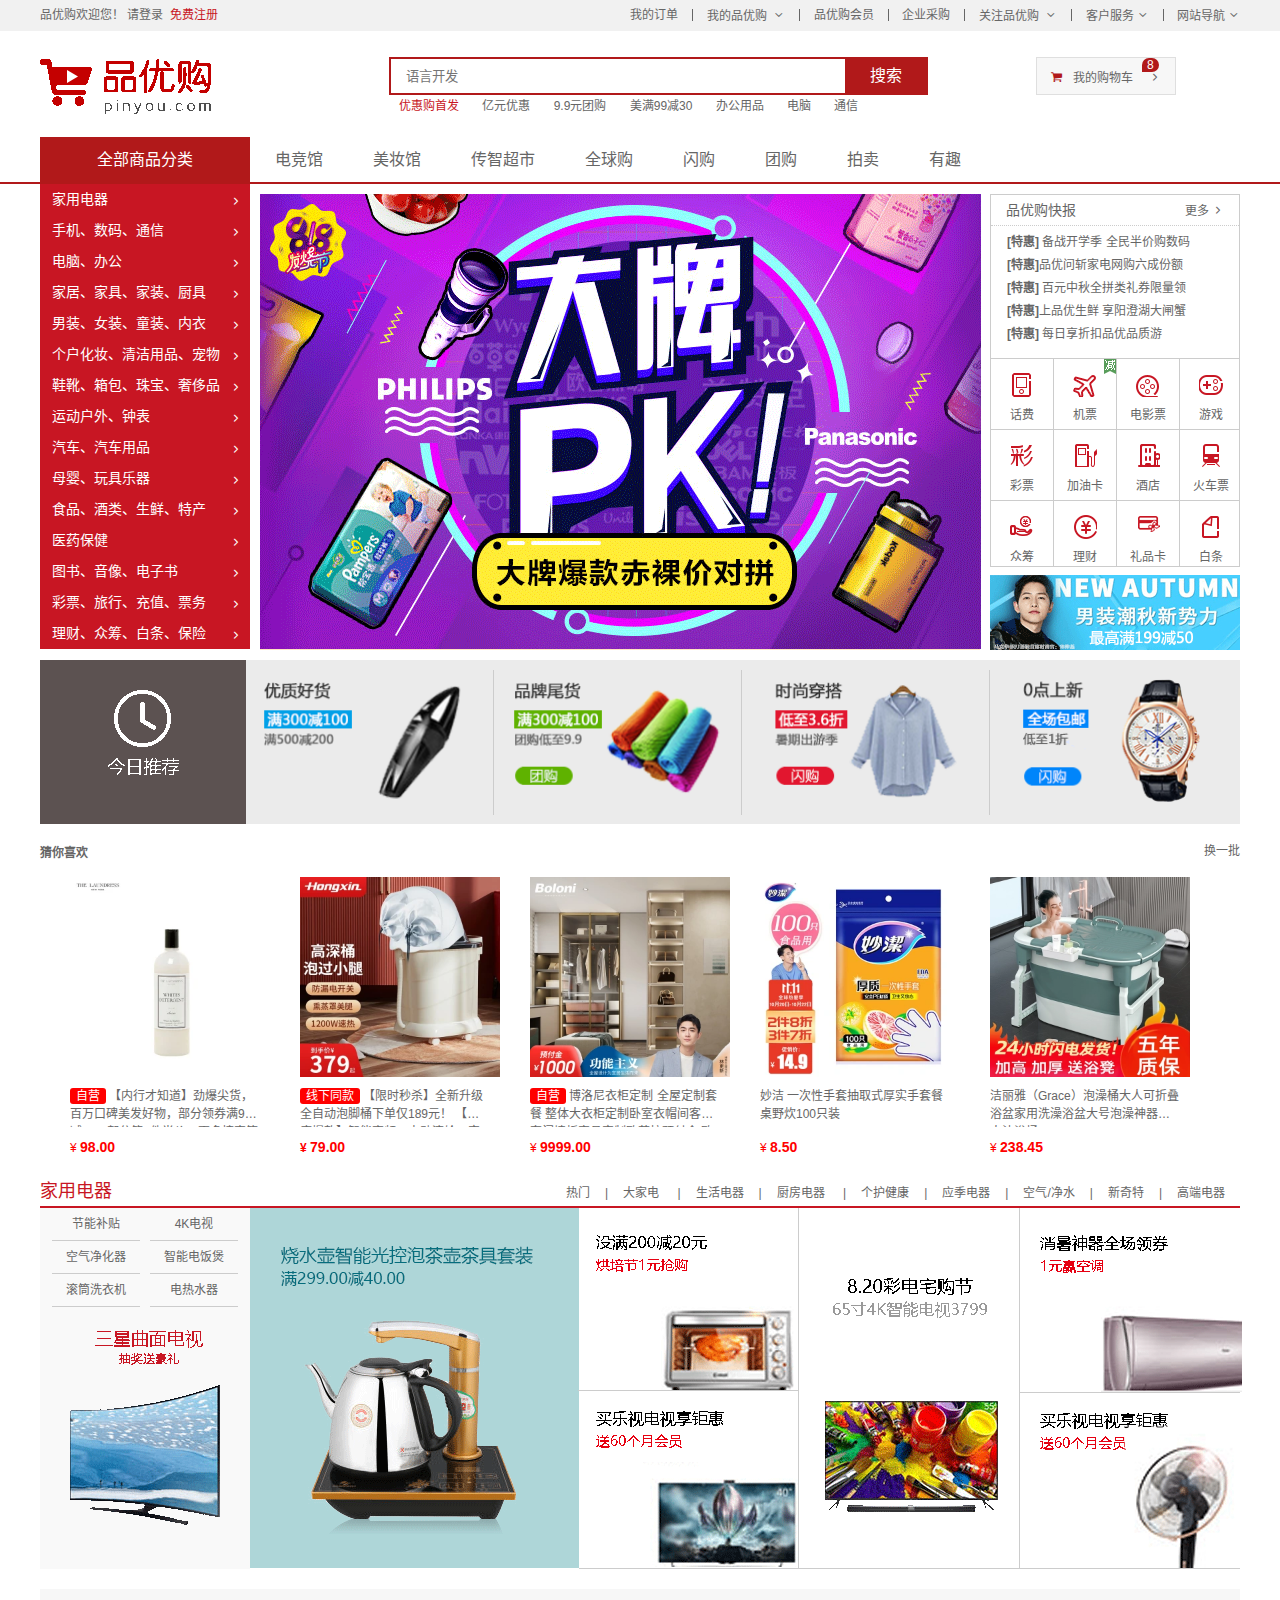
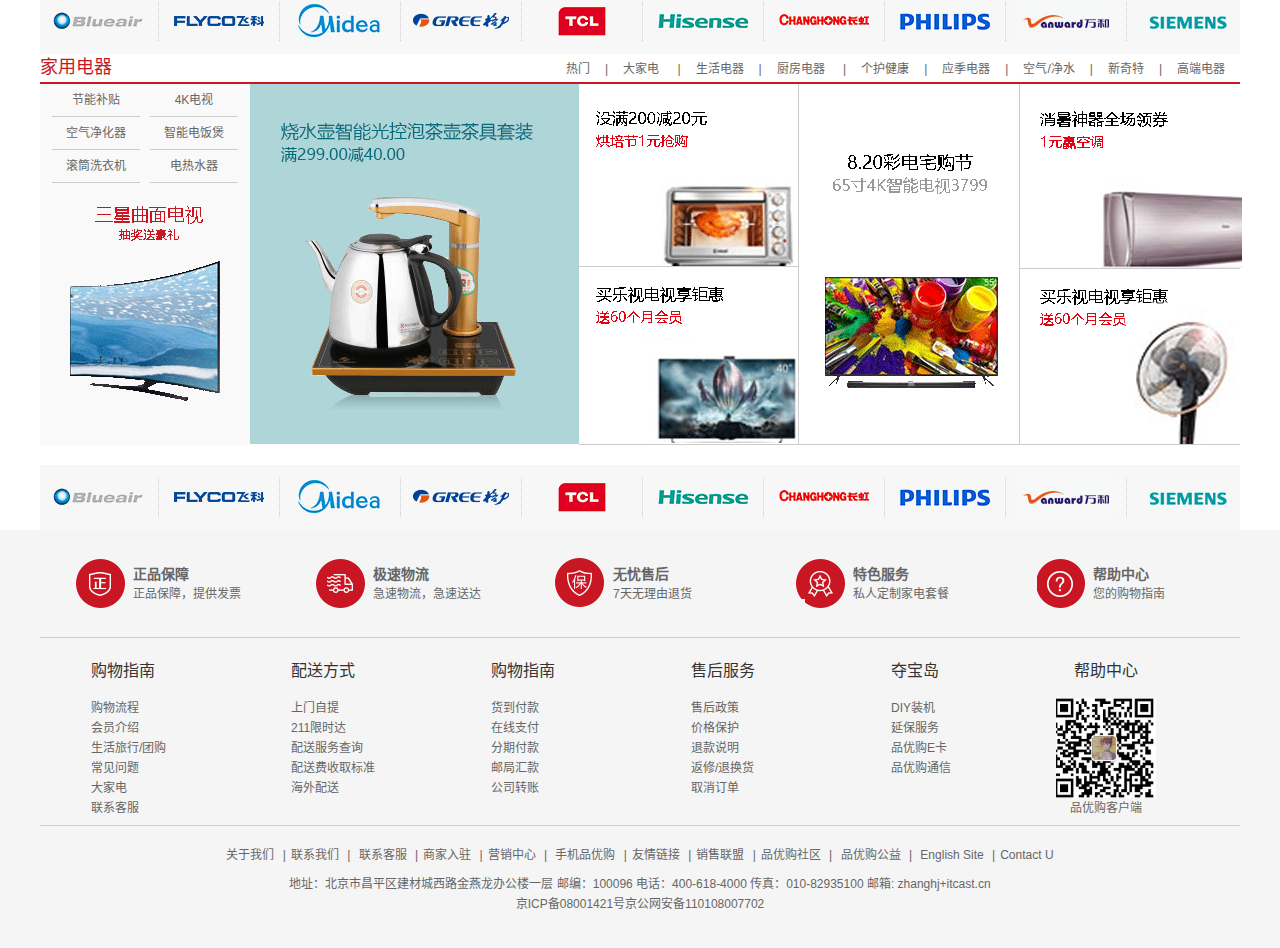
<file: index.html>
<!DOCTYPE html>
<html lang="zh-CN">

<head>
    <meta charset="UTF-8">
    <meta http-equiv="X-UA-Compatible" content="IE=edge">
    <meta name="viewport" content="width=device-width, initial-scale=1.0">
    <title>品优购-正品低价、品质保障、配送及时、轻松购物！</title>
    <meta name="description"
        content="品优购-专业的综合网上购物商城,销售家电、数码通讯、电脑、家居百货、服装服饰、母婴、图书、食品等数万个品牌优质商品.便捷、诚信的服务，为您提供愉悦的网上购物体验!" />
    <meta name="Keywords" content="网上购物,网上商城,手机,笔记本,电脑,MP3,CD,VCD,DV,相机,数码,配件,手表,存储卡,京东" />
    <link rel="shortcut icon" href=" favicon.ico" />
    <link rel="stylesheet" href="css/base.css">
    <link rel="stylesheet" href="css/common.css">
    <link rel="stylesheet" href="css/index.css">


<body>
    <!-- 快捷导航模块  start-->
    <section class="shortcut">
        <div class="w">
            <div class="fl">
                <ul>
                    <li>品优购欢迎您！&nbsp; </li>
                    <li><a href="#">请登录</a>&nbsp;&nbsp;<a href="register.html" class="style_red">免费注册</a></li>
                </ul>
            </div>

            <div class="fr">
                <ul>
                    <li>我的订单</li>
                    <li></li>
                    <li class="arrow_icon">我的品优购 </li>
                    <li></li>
                    <li>品优购会员 </li>
                    <li></li>
                    <li>企业采购</li>
                    <li></li>
                    <li class="arrow_icon"> 关注品优购 </li>
                    <li></li>
                    <li class="arrow_icon"> 客户服务</li>
                    <li></li>
                    <li class="arrow_icon">网站导航</li>
                </ul>
            </div>
        </div>
    </section>
    <!-- 快捷导航模块  end-->
    <!-- 头部模块 start  -->
    <header class="header w">
        <!-- logo模块 -->
        <div class="logo">
            <h1>
                <a href="index.html" title="品优购商城">品优购商城</a>
            </h1>
        </div>
        <!-- search模块 -->
        <div class="search">
            <input type="search" name=" " value="" placeholder="语言开发">
            <button>搜索</button>
        </div>
        <!-- 热词模块 -->
        <div class="hotwords">
            <a href="#" class="style_red">优惠购首发</a>
            <a href="#">亿元优惠</a>
            <a href="#">9.9元团购</a>
            <a href="#">美满99减30 </a>
            <a href="#">办公用品</a>
            <a href="#"> 电脑 </a>
            <a href="#">通信</a>
        </div>
        <!-- 购物车模块 -->
        <div class="shopcar">
            我的购物车
            <i class="count">8</i>
        </div>
    </header>
    <!-- 头部模块 end -->
    <!-- 导航栏模块 start  -->
    <div class="nav">
        <div class="w">
            <div class="dropdown">
                <div class="dt">全部商品分类</div>
                <div class="dd">
                    <ul>
                        <li><a href="#">家用电器</a></li>
                        <li><a href="list.html">手机、数码、通信</a></li>
                        <li><a href="#">电脑、办公</a></li>
                        <li><a href="#">家居、家具、家装、厨具</a></li>
                        <li><a href="#"> 男装、女装、童装、内衣</a></li>
                        <li><a href="#">个户化妆、清洁用品、宠物</a></li>
                        <li><a href="#">鞋靴、箱包、珠宝、奢侈品</a></li>
                        <li><a href="#">运动户外、钟表</a></li>
                        <li><a href="#"> 汽车、汽车用品</a></li>
                        <li><a href="#">母婴、玩具乐器</a></li>
                        <li><a href="#">食品、酒类、生鲜、特产</a></li>
                        <li><a href="#"> 医药保健</a></li>
                        <li><a href="#"> 图书、音像、电子书</a></li>
                        <li><a href="#"> 彩票、旅行、充值、票务</a></li>
                        <li><a href="#"> 理财、众筹、白条、保险 </a></li>
                    </ul>
                </div>
            </div>
            <div class="navitems">
                <ul>
                    <li><a href="#">电竞馆</a></li>
                    <li><a href="#">美妆馆</a></li>
                    <li><a href="#">传智超市</a></li>
                    <li><a href="#">全球购</a></li>
                    <li><a href="#">闪购</a></li>
                    <li><a href="#">团购</a></li>
                    <li><a href="#">拍卖</a></li>
                    <li><a href="#">有趣</a></li>
                </ul>
            </div>
        </div>
    </div>
    <!-- 导航栏模块 end -->
    <!-- 首页模块 main START -->
    <div class="w">
        <div class="main">
            <div class="focus">
                <img src="upload/focus1.png.png" alt="">
            </div>
            <div class="newflash">
                <div class="news">
                    <div class="top">
                        <h4>品优购快报</h4>
                        <a href="#" class="more">更多 </a>
                    </div>
                    <div class="bottom">
                        <ul>
                            <li><a href="#"><strong> [特惠]</strong> 备战开学季 全民半价购数码</a></li>
                        </ul>
                        <ul>
                            <li><a href="#"><strong> [特惠]</strong>品优问斩家电网购六成份额</a></li>
                        </ul>
                        <ul>
                            <li><a href="#"><strong> [特惠]</strong> 百元中秋全拼类礼券限量领</a></li>
                        </ul>
                        <ul>
                            <li><a href="#"><strong> [特惠]</strong>上品优生鲜 享阳澄湖大闸蟹</a></li>
                        </ul>
                        <ul>
                            <li><a href="#"><strong> [特惠]</strong> 每日享折扣品优品质游</a></li>
                        </ul>
                    </div>
                </div>
                <div class="lifestyle">
                    <ul>
                        <li>
                            <i></i>
                            <p><a href="#">话费</a></p>
                        </li>
                        <li>
                            <img src="images/图层178.png" alt="">
                            <i class="l1"></i>
                            <p><a href="#">机票</a></p>
                        </li>
                        <li><i class="l2"></i>
                            <p><a href="#">电影票</a></p>
                        </li>
                        <li><i class="l3"></i>
                            <p><a href="#">游戏</a></p>
                        </li>
                        <li><i class="l4"></i>
                            <p><a href="#">彩票</a></p>
                        </li>
                        <li><i class="l5"></i>
                            <p><a href="#">加油卡</a></p>
                        </li>
                        <li><i class="l6"></i>
                            <p><a href="#">酒店</a></p>
                        </li>
                        <li><i class="l7"></i>
                            <p><a href="#">火车票</a></p>
                        </li>
                        <li><i class="l8"></i>
                            <p><a href="#">众筹</a></p>
                        </li>
                        <li><i class="l9"></i>
                            <p><a href="#">理财</a></p>
                        </li>
                        <li><i class="l10"></i>
                            <p><a href="#">礼品卡</a></p>
                        </li>
                        <li><i class="l11"></i>
                            <p><a href="#">白条</a></p>
                        </li>
                    </ul>
                </div>
                <div class="bargain">
                    <img src="upload/图层178.png" alt="">
                </div>
            </div>
        </div>
    </div>
    <!-- 首页模块 main end -->
    <!-- 推荐模块 start -->
    <div class="w">
        <div class="recom">
            <div class="recom_hd">
                <img src="images/recom.png.png" alt="">
            </div>
            <div class="recom_bd">
                <ul>
                    <li><img src="upload/images/recom_01.png" alt=""></li>
                    <li><img src="upload/images/recom_02.png" alt=""></li>
                    <li><img src="upload/images/recom_03.png" alt=""></li>
                    <li><img src="upload/images/recom_04.png" alt=""></li>
                </ul>
            </div>
        </div>
    </div>
    <!-- 推荐模块 end -->
    <!-- 猜你喜欢模块 start -->
    <div class="w">
        <div class="likes">
            <div class="likes_top">
                <h4>猜你喜欢</h4>
                <i>换一批</i>
            </div>
            <div class="likes_bottom clearfix">
                <ul>
                    <li>
                        <a href="">
                            <img src="./upload/likes_01.png" alt="">
                        </a>
                        <div>
                            <p class="more_info">
                                <i id="ziying">自营</i>
                                【内行才知道】劲爆尖货，百万口碑美发好物，部分领券满99减50，部分第2件半价，更多惊喜等你来戳，点击抢购
                            </p>
                        </div>
                        <div>
                            <i>¥</i>
                            <h3>98.00</h3>
                        </div>
                    </li>
                    <li>
                        <a href="">
                            <img src="./upload/likes_02.png" alt="">
                        </a>
                        <div>
                            <p class="more_info">
                                <i id="ziying">线下同款</i>
                                【限时秒杀】全新升级全自动泡脚桶下单仅189元！
                                【年度爆款】智能变频，电动滚轮，定时恒温，水电分离！
                                【自营时效】次日送达，90天试用，3年换新！爆款秒杀
                            </p>
                        </div>
                        <div>
                            <i> <strong>¥</strong> </i>
                            <h3>79.00</h3>
                        </div>
                    </li>
                    <li>
                        <a href="">
                            <img src="./upload/likes_03.png" alt="">
                        </a>
                        <div>
                            <p class="more_info">
                                <i id="ziying">自营</i>
                                博洛尼衣柜定制 全屋定制套餐 整体大衣柜定制卧室衣帽间客厅套门墙板家具定制欧若拉预付金 欧若拉套餐A
                            </p>
                        </div>
                        <div>
                            <i>¥</i>
                            <h3>9999.00</h3>
                        </div>
                    </li>
                    <li>
                        <a href="">
                            <img src="./upload/likes_04.png" alt="">
                        </a>
                        <div>
                            <p class="more_info">
                                <i></i>
                                妙洁 一次性手套抽取式厚实手套餐桌野炊100只装
                            </p>
                        </div>
                        <div>
                            <i>¥</i>
                            <h3>8.50</h3>
                        </div>
                    </li>
                    <li>
                        <a href="">
                            <img src="./upload/likes_05.png" alt="">
                        </a>
                        <div>
                            <p class="more_info">
                                洁丽雅（Grace）泡澡桶大人可折叠浴盆家用洗澡浴盆大号泡澡神器成人沐浴桶
                            </p>
                        </div>
                        <div>
                            <i>¥</i>
                            <h3>238.45</h3>
                        </div>
                    </li>
                </ul>
            </div>
        </div>
    </div>
    <!-- 楼层模块 start  -->
    <div class="floor">
        <!-- 一楼家用电器楼层 -->
        <div class=" w jiadian">
            <div class="box_hd">
                <h3>家用电器</h3>
                <div class="tab_list">
                    <ul>
                        <li> <a href="#">热门</a>|</li>
                        <li> <a href="#">大家电 </a>|</li>
                        <li><a href="#"> 生活电器</a>|</li>
                        <li> <a href="#"> 厨房电器 </a>|</li>
                        <li><a href="#">个护健康</a>|</li>
                        <li><a href="#">应季电器</a>|</li>
                        <li> <a href="#">空气/净水</a>|</li>
                        <li> <a href="#">新奇特</a>|</li>
                        <li> <a href="#"> 高端电器</a></li>
                    </ul>
                </div>
            </div>
            <div class="box_bd">
                <div class="tab_list_item">
                    <div class="tab_list_item_1">
                        <ul>
                            <li><a href="#">节能补贴</a></li>
                            <li><a href="#">4K电视</a></li>
                            <li><a href="#">空气净化器</a></li>
                            <li><a href="#">智能电饭煲</a></li>
                            <li><a href="#">滚筒洗衣机</a></li>
                            <li><a href="#">电热水器</a></li>
                        </ul>
                        <a href="#">
                            <img src="upload/sansung.png" alt="">
                        </a>
                    </div>
                    <div class="tab_list_item_2">
                        <a href="#"> <img src="upload/shuihu.png" alt=""></a>
                    </div>
                    <div class="tab_list_item_3">
                        <a href="#"><img src="upload/tab_1.png" alt=""></a>
                        <div class="p1"></div>
                        <div class="tab_1">
                            <a href="#"><img src="upload/tab_2.png" alt=""></a>
                        </div>
                    </div>
                    <div class="tab_list_item_4">
                        <a href="#"><img src="upload/tab_3.png" alt=""></a>

                    </div>
                    <div class="tab_list_item_5">
                        <a href="#"><img src="upload/tab_4.png" alt=""></a>
                        <div class="p2"></div>
                        <div class="tab_2">
                            <a href="#"><img src="upload/tab_5.png" alt=""></a>
                        </div>

                    </div>
                </div>
            </div>

        </div>
        <div class=" w pinpai">
            <a href="#"><img src="upload/jiadian.png" alt=""></a>
        </div>
        <!-- 二楼手机通讯楼层 -->
        <div class=" w jiadian">
            <div class="box_hd">
                <h3>家用电器</h3>
                <div class="tab_list">
                    <ul>
                        <li> <a href="#">热门</a>|</li>
                        <li> <a href="#">大家电 </a>|</li>
                        <li><a href="#"> 生活电器</a>|</li>
                        <li> <a href="#"> 厨房电器 </a>|</li>
                        <li><a href="#">个护健康</a>|</li>
                        <li><a href="#">应季电器</a>|</li>
                        <li> <a href="#">空气/净水</a>|</li>
                        <li> <a href="#">新奇特</a>|</li>
                        <li> <a href="#"> 高端电器</a></li>
                    </ul>
                </div>
            </div>
            <div class="box_bd">
                <div class="tab_list_item">
                    <div class="tab_list_item_1">
                        <ul>
                            <li><a href="#">节能补贴</a></li>
                            <li><a href="#">4K电视</a></li>
                            <li><a href="#">空气净化器</a></li>
                            <li><a href="#">智能电饭煲</a></li>
                            <li><a href="#">滚筒洗衣机</a></li>
                            <li><a href="#">电热水器</a></li>
                        </ul>
                        <a href="#">
                            <img src="upload/sansung.png" alt="">
                        </a>
                    </div>
                    <div class="tab_list_item_2">
                        <a href="#"> <img src="upload/shuihu.png" alt=""></a>
                    </div>
                    <div class="tab_list_item_3">
                        <a href="#"><img src="upload/tab_1.png" alt=""></a>
                        <div class="p1"></div>
                        <div class="tab_1">
                            <a href="#"><img src="upload/tab_2.png" alt=""></a>
                        </div>
                    </div>
                    <div class="tab_list_item_4">
                        <a href="#"><img src="upload/tab_3.png" alt=""></a>

                    </div>
                    <div class="tab_list_item_5">
                        <a href="#"><img src="upload/tab_4.png" alt=""></a>
                        <div class="p2"></div>
                        <div class="tab_2">
                            <a href="#"><img src="upload/tab_5.png" alt=""></a>
                        </div>

                    </div>
                </div>
            </div>

        </div>
        <div class=" w pinpai">
            <a href="#"><img src="upload/jiadian.png" alt=""></a>
        </div>
    </div>
    <!-- 楼层模块 end -->
    <!-- 猜你喜欢模块 end -->
    <!-- 底部模块 start -->
    <footer class="footer">
        <div class="w">
            <div class="mod_service">
                <ul>
                    <li>
                        <h5> </h5>
                        <div class="service_txt">
                            <h4>正品保障</h4>
                            <p>正品保障，提供发票</p>
                        </div>
                    </li>
                    <li>
                        <h5_1> </h5_1>
                        <div class="service_txt1">
                            <h4>极速物流</h4>
                            <p>急速物流，急速送达</p>
                        </div>
                    </li>
                    <li>
                        <h5_2></h5_2>
                        <div class="service_txt2">
                            <h4>无忧售后</h4>
                            <p>7天无理由退货</p>
                        </div>
                    </li>
                    <li>
                        <h5_3></h5_3>
                        <div class="service_txt3">
                            <h4>特色服务</h4>
                            <p>私人定制家电套餐</p>
                        </div>
                    </li>
                    <li>
                        <h5_4></h5_4>
                        <div class="service_txt4">
                            <h4>帮助中心</h4>
                            <p>您的购物指南</p>
                        </div>
                    </li>
                </ul>
            </div>
            <div class="mod_help">
                <dl>
                    <dt>购物指南</dt>
                    <dd>购物流程</dd>
                    <dd>会员介绍</dd>
                    <dd>生活旅行/团购</dd>
                    <dd>常见问题</dd>
                    <dd>大家电</dd>
                    <dd>联系客服</dd>
                </dl>
                <dl>
                    <dt>配送方式</dt>
                    <dd>上门自提</dd>
                    <dd>211限时达</dd>
                    <dd>配送服务查询</dd>
                    <dd>配送费收取标准</dd>
                    <dd>海外配送</dd>
                </dl>
                <dl>
                    <dt>购物指南</dt>
                    <dd>货到付款</dd>
                    <dd>在线支付</dd>
                    <dd>分期付款</dd>
                    <dd>邮局汇款</dd>
                    <dd>公司转账</dd>

                </dl>
                <dl>
                    <dt>售后服务</dt>
                    <dd>售后政策</dd>
                    <dd>价格保护</dd>
                    <dd>退款说明</dd>
                    <dd>返修/退换货</dd>
                    <dd>取消订单</dd>

                </dl>
                <dl>
                    <dt>夺宝岛</dt>
                    <dd>DIY装机</dd>
                    <dd>延保服务</dd>
                    <dd>品优购E卡</dd>
                    <dd>品优购通信</dd>

                </dl>
                <dl>
                    <dt>帮助中心</dt>
                    <dd><img src="images/hello vue.jpg" alt=""></dd>
                    <dd>品优购客户端</dd>

                </dl>
            </div>
            <div class="mod_copyright">
                <div class="links">
                    <a href="">关于我们</a> |<a href="">联系我们</a> | <a href="">联系客服</a> |<a href="">商家入驻</a> |<a
                        href="">营销中心</a> |<a href=""> 手机品优购</a> |<a href="">友情链接</a> |<a href="">销售联盟</a> |<a
                        href="">品优购社区</a> |<a href=""> 品优购公益</a> | <a href="">English Site</a> |<a href="">Contact U</a>
                </div>
                <div class="copyright">
                    地址：北京市昌平区建材城西路金燕龙办公楼一层 邮编：100096 电话：400-618-4000 传真：010-82935100 邮箱: zhanghj+itcast.cn <br />
                    京ICP备08001421号京公网安备110108007702
                </div>
            </div>
        </div>
    </footer>
    <!-- 底部模块 end -->
</body>

</html>
</file>
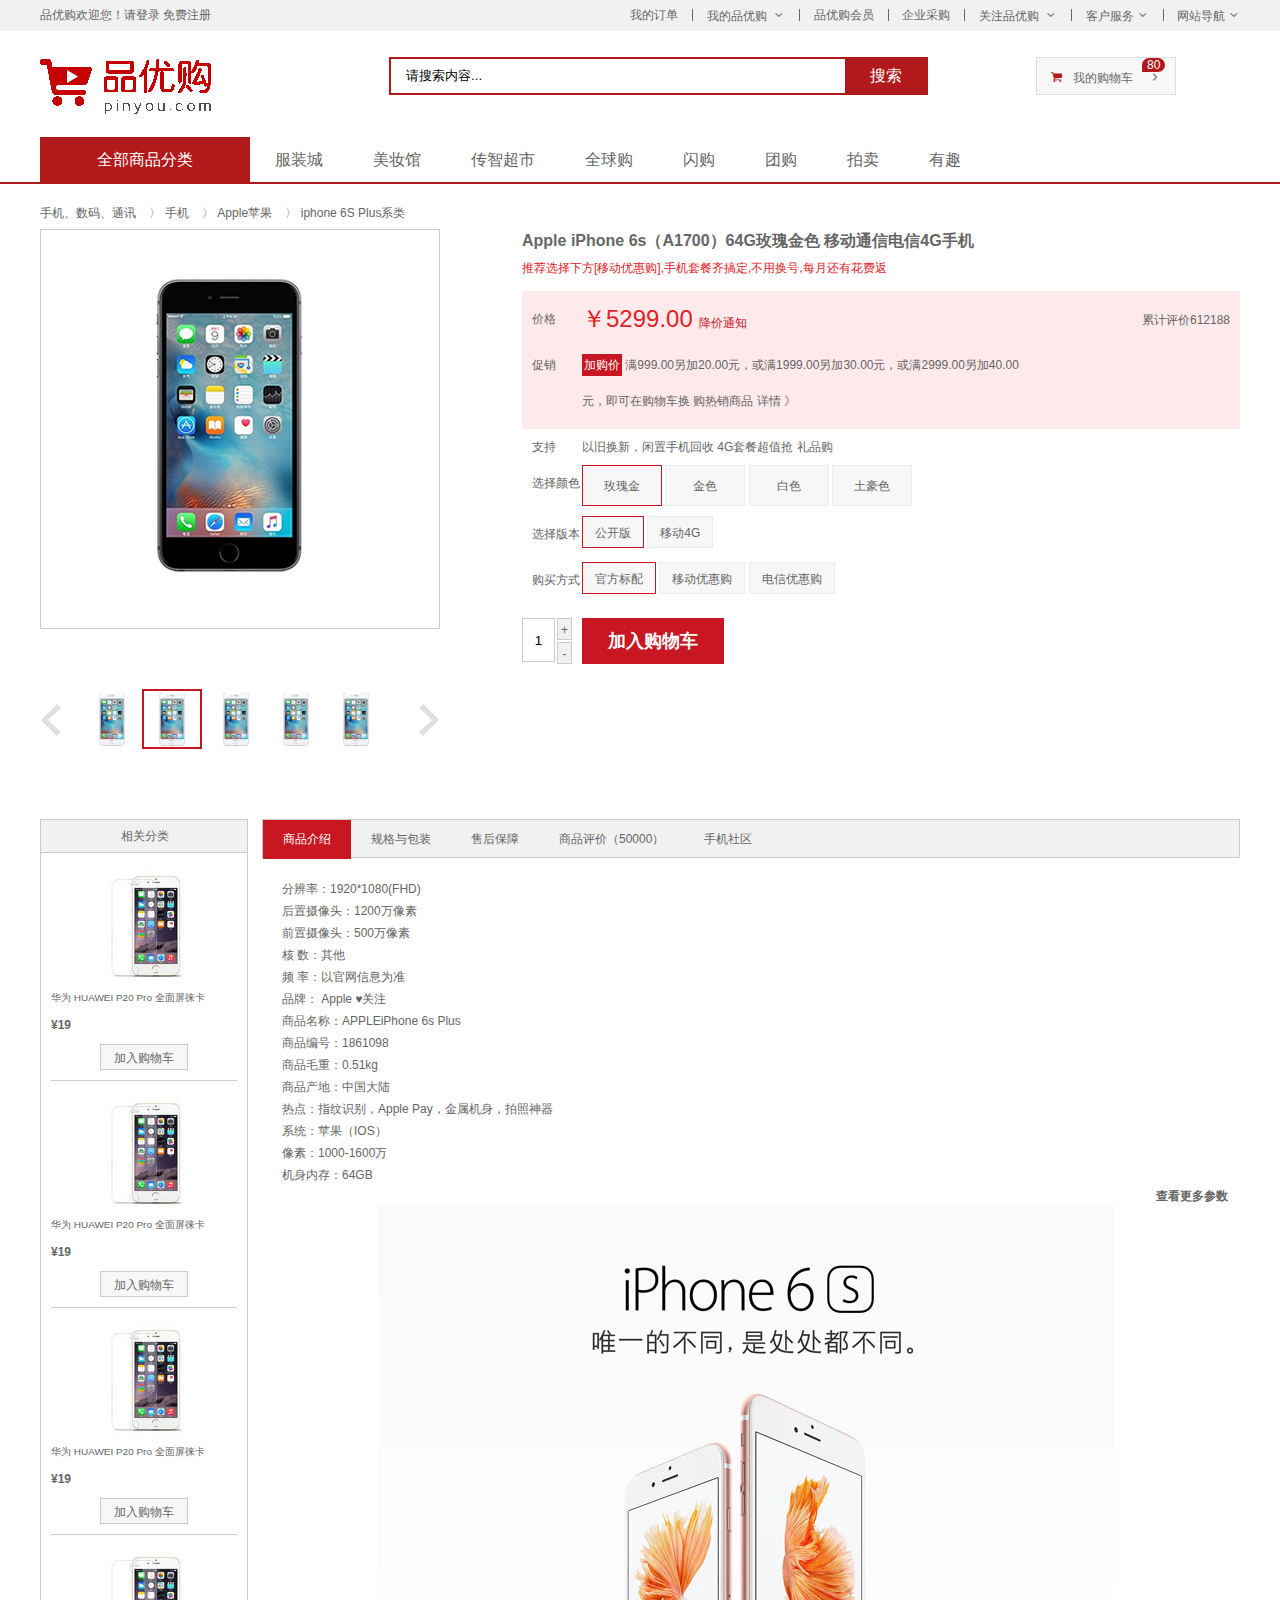
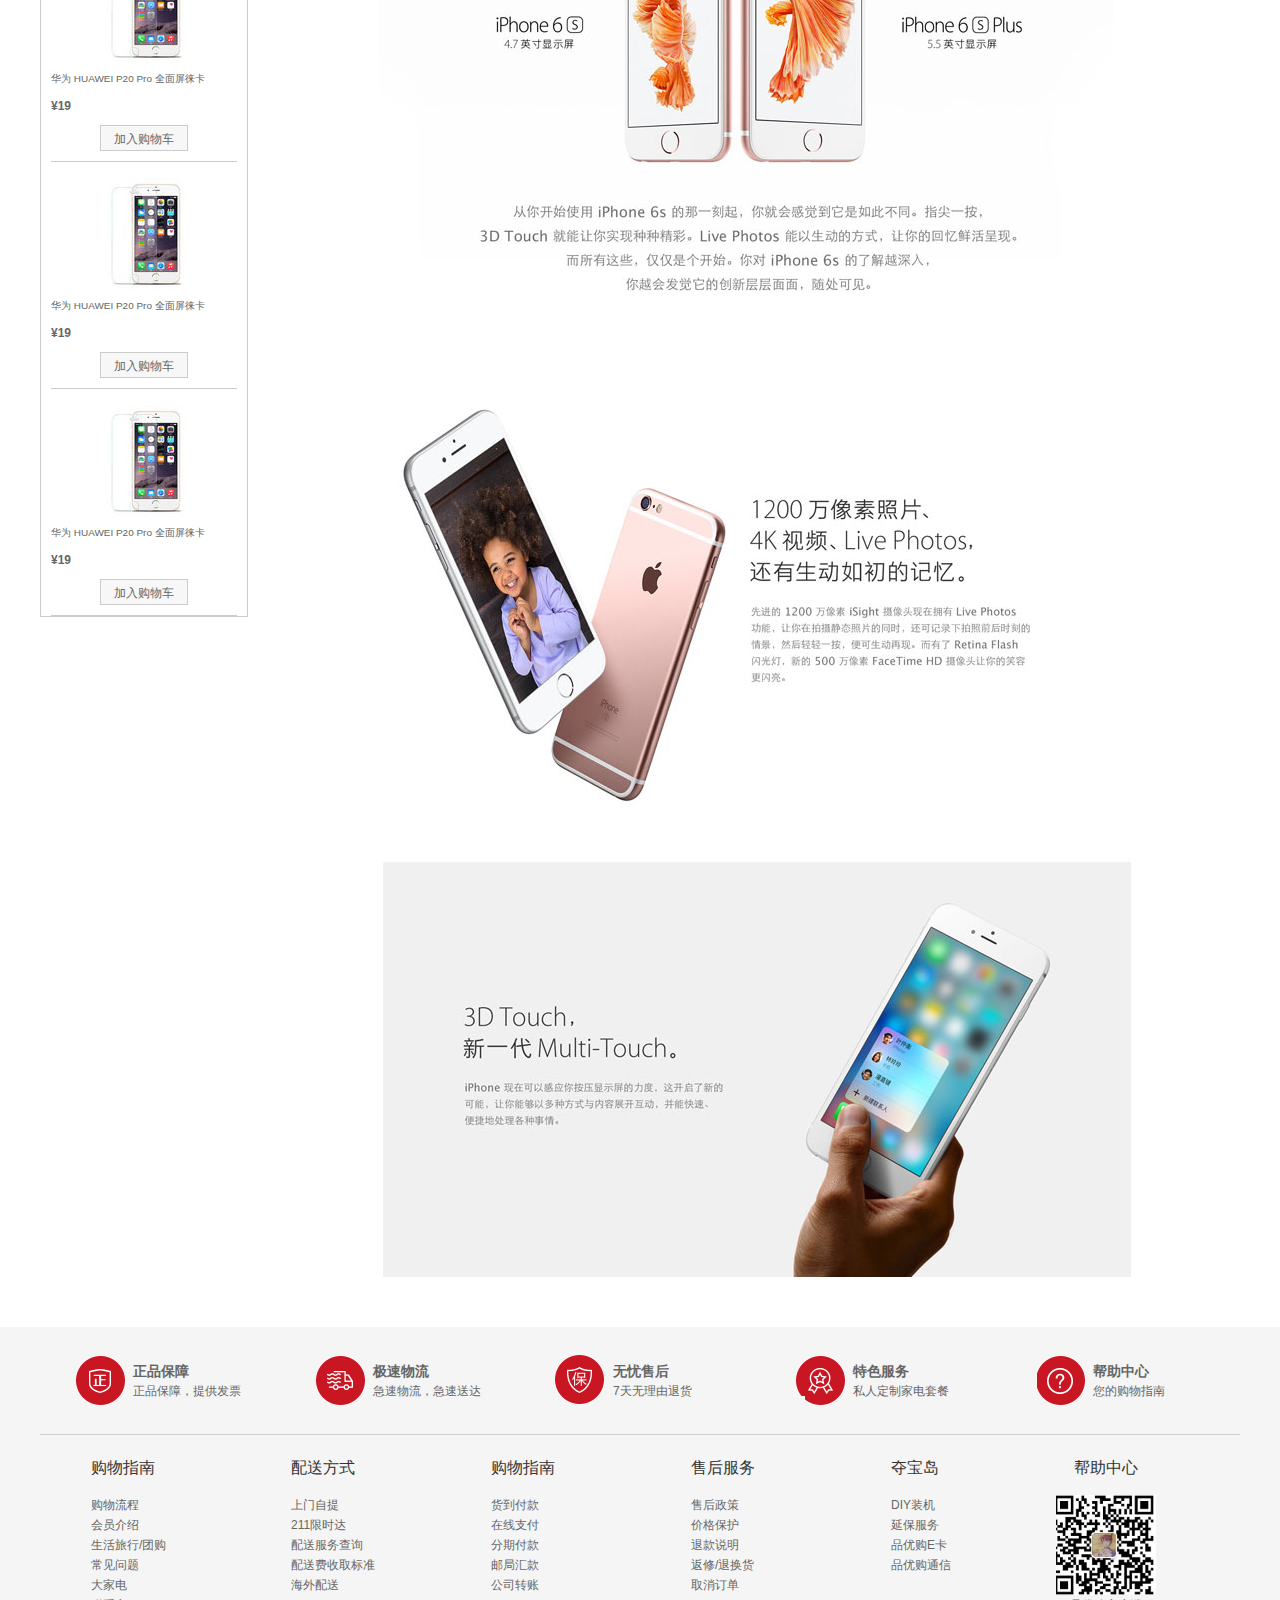
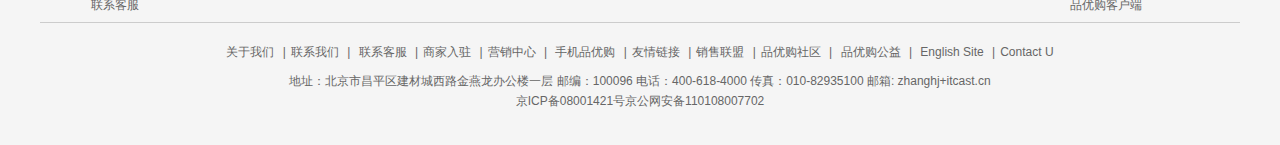
<file: detail.html>
<!DOCTYPE html>
<html lang="en">

<head>
    <meta charset="UTF-8">
    <title>手机详情页！</title>
    <meta name="description"
        content="品优购JD.COM-专业的综合网上购物商城,销售家电、数码通讯、电脑、家居百货、服装服饰、母婴、图书、食品等数万个品牌优质商品.便捷、诚信的服务，为您提供愉悦的网上购物体验!" />
    <meta name="Keywords" content="网上购物,网上商城,手机,笔记本,电脑,MP3,CD,VCD,DV,相机,数码,配件,手表,存储卡,品优购" />
    <!-- 引入facicon.ico网页图标 -->
    <link rel="shortcut icon" href="favicon.ico" type="image/x-icon" />
    <!-- 引入css 初始化的css 文件 -->
    <link rel="stylesheet" href="css/base.css">
    <!-- 引入公共样式的css 文件 -->
    <link rel="stylesheet" href="css/common.css">
    <!-- 引入详情页面的css文件 -->
    <link rel="stylesheet" href="css/detail.css">
    <!-- 引入我们的js 文件 -->
    <script src="js/detail.js"></script>
</head>

<body>
    <!-- 顶部快捷导航start -->
    <div class="shortcut">
        <div class="w">
            <div class="fl">
                <ul>
                    <li>品优购欢迎您！ </li>
                    <li>
                        <a href="#">请登录</a>
                        <a href="#" class="style-red">免费注册</a>
                    </li>
                </ul>
            </div>
            <div class="fr">
                <ul>
                    <li>我的订单</li>
                    <li></li>
                    <li class="arrow_icon">我的品优购 </li>
                    <li></li>
                    <li>品优购会员 </li>
                    <li></li>
                    <li>企业采购</li>
                    <li></li>
                    <li class="arrow_icon"> 关注品优购 </li>
                    <li></li>
                    <li class="arrow_icon"> 客户服务</li>
                    <li></li>
                    <li class="arrow_icon">网站导航</li>
                </ul>
            </div>
        </div>
    </div>
    <!-- 顶部快捷导航end  -->
    <!-- header制作 -->
    <div class="header w">
        <!-- logo -->
        <div class="logo">
            <h1>
                <a href="index.html" title="品优购">品优购</a>
            </h1>
        </div>
        <!-- search -->
        <div class="search">
            <input type="text" class="text" value="请搜索内容...">
            <button class="btn">搜索</button>
        </div>

        <div class="shopcar">
            <i class="car"> </i>我的购物车 <i class="arrow"> </i>
            <i class="count">80</i>
        </div>
    </div>
    <!-- header 结束 -->
    <!-- nav start -->
    <div class="nav">
        <div class="w">
            <div class="dropdown fl">
                <div class="dt"> 全部商品分类 </div>
                <div class="dd" style="display: none;">
                    <ul>
                        <li class="menu_item"><a href="#">家用电器</a> <i>  </i> </li>
                        <li class="menu_item">
                            <a href="list.html">手机</a> 、
                            <a href="#">数码</a> 、
                            <a href="#">通信</a>
                            <i>  </i>
                        </li>
                        <li class="menu_item"><a href="#">电脑、办公</a> <i>  </i> </li>
                        <li class="menu_item"><a href="#">家居、家具、家装、厨具</a> <i>  </i> </li>
                        <li class="menu_item"><a href="#">男装、女装、童装、内衣</a> <i>  </i> </li>
                        <li class="menu_item"><a href="#">个户化妆、清洁用品、宠物</a> <i>  </i> </li>
                        <li class="menu_item"><a href="#">鞋靴、箱包、珠宝、奢侈品</a> <i>  </i> </li>
                        <li class="menu_item"><a href="#">运动户外、钟表</a> <i>  </i> </li>
                        <li class="menu_item"><a href="#">汽车、汽车用品</a> <i>  </i> </li>
                        <li class="menu_item"><a href="#">母婴、玩具乐器</a> <i>  </i> </li>
                        <li class="menu_item"><a href="#">食品、酒类、生鲜、特产</a> <i>  </i> </li>
                        <li class="menu_item"><a href="#">医药保健</a> <i>  </i> </li>
                        <li class="menu_item"><a href="#">图书、音像、电子书</a> <i> </i> </li>
                        <li class="menu_item"><a href="#">彩票、旅行、充值、票务</a> <i> </i> </li>
                        <li class="menu_item"><a href="#">理财、众筹、白条、保险</a> <i>  </i> </li>
                    </ul>
                </div>
            </div>
            <!-- 右侧导航 -->
            <div class="navitems fl">
                <ul>
                    <li><a href="#">服装城</a></li>
                    <li><a href="#">美妆馆</a></li>
                    <li><a href="#">传智超市</a></li>
                    <li><a href="#">全球购</a></li>
                    <li><a href="#">闪购</a></li>
                    <li><a href="#">团购</a></li>
                    <li><a href="#">拍卖</a></li>
                    <li><a href="#">有趣</a></li>
                </ul>
            </div>
        </div>
    </div>
    <!-- nav end -->

    <!-- 详情页内容部分	 -->
    <div class="de_container w">
        <!-- 面包屑导航 -->
        <div class="crumb_wrap">
            <a href="#">手机、数码、通讯</a> 〉 <a href="#">手机 </a> 〉 <a href="#">Apple苹果 </a> 〉 <a href="#">iphone 6S Plus系类</a>
        </div>
        <!-- 产品介绍模块 -->
        <div class="product_intro clearfix">
            <!-- 预览区域 -->
            <div class="preview_wrap fl">
                <div class="preview_img">
                    <div class="mask"></div>
                    <img src="upload/s3.png" alt="">

                    <div class="big">
                        <img src="upload/big.jpg" alt="" class="bigImg">
                    </div>
                </div>

                <div class="preview_list">
                    <a href="#" class="arrow_prev"></a>
                    <a href="#" class="arrow_next"></a>
                    <ul class="list_item">
                        <li>
                            <img src="upload/pre.jpg" alt="">
                        </li>
                        <li class="current">
                            <img src="upload/pre.jpg" alt="">
                        </li>
                        <li>
                            <img src="upload/pre.jpg" alt="">
                        </li>
                        <li>
                            <img src="upload/pre.jpg" alt="">
                        </li>
                        <li>
                            <img src="upload/pre.jpg" alt="">
                        </li>
                    </ul>
                </div>
            </div>
            <!-- 产品详细信息 -->
            <div class="itemInfo_wrap fr">
                <div class="sku_name">
                    Apple iPhone 6s（A1700）64G玫瑰金色 移动通信电信4G手机
                </div>
                <div class="news">
                    推荐选择下方[移动优惠购],手机套餐齐搞定,不用换号,每月还有花费返
                </div>
                <div class="summary">
                    <dl class="summary_price">
                        <dt>价格</dt>
                        <dd>
                            <i class="price">￥5299.00 </i>

                            <a href="#">降价通知</a>

                            <div class="remark">累计评价612188</div>

                        </dd>
                    </dl>
                    <dl class="summary_promotion">
                        <dt>促销</dt>
                        <dd>
                            <em>加购价</em> 满999.00另加20.00元，或满1999.00另加30.00元，或满2999.00另加40.00元，即可在购物车换 购热销商品 详情 》

                        </dd>
                    </dl>
                    <dl class="summary_support">
                        <dt>支持</dt>
                        <dd>以旧换新，闲置手机回收 4G套餐超值抢 礼品购</dd>
                    </dl>
                    <dl class="choose_color">
                        <dt>选择颜色</dt>
                        <dd>
                            <a href="javascript:;" class="current">玫瑰金</a>
                            <a href="javascript:;">金色</a>
                            <a href="javascript:;">白色</a>
                            <a href="javascript:;">土豪色</a>
                        </dd>
                    </dl>
                    <dl class="choose_version">
                        <dt>选择版本</dt>
                        <dd>
                            <a href="javascript:;" class="current">公开版</a>
                            <a href="javascript:;">移动4G</a>
                        </dd>
                    </dl>
                    <dl class="choose_type">
                        <dt>购买方式</dt>
                        <dd>
                            <a href="javascript:;" class="current">官方标配</a>
                            <a href="javascript:;">移动优惠购</a>
                            <a href="javascript:;">电信优惠购</a>
                        </dd>
                    </dl>
                    <div class="choose_btns">
                        <div class="choose_amount">
                            <input type="text" value="1">
                            <a href="javascript:;" class="add">+</a>
                            <a href="javascript:;" class="reduce">-</a>
                        </div>
                        <a href="#" class="addcar">加入购物车</a>
                    </div>
                </div>
            </div>
        </div>


        <!-- 产品细节模块 product_detail	 -->
        <div class="product_detail clearfix">
            <!-- aside -->
            <div class="aside fl">
                <div class="tab_list">
                    <ul>
                        <li class="first_tab ">相关分类</li>
                        <li class="second_tab current">推荐品牌</li>
                    </ul>
                </div>
                <div class="tab_con">

                    <ul>
                        <li>
                            <img src="upload/aside_img.jpg" alt="">
                            <h5>华为 HUAWEI P20 Pro 全面屏徕卡</h5>
                            <div class="aside_price">¥19</div>
                            <a href="#" class="as_addcar">加入购物车</a>
                        </li>
                        <li>
                            <img src="upload/aside_img.jpg" alt="">
                            <h5>华为 HUAWEI P20 Pro 全面屏徕卡</h5>
                            <div class="aside_price">¥19</div>
                            <a href="#" class="as_addcar">加入购物车</a>
                        </li>
                        <li>
                            <img src="upload/aside_img.jpg" alt="">
                            <h5>华为 HUAWEI P20 Pro 全面屏徕卡</h5>
                            <div class="aside_price">¥19</div>
                            <a href="#" class="as_addcar">加入购物车</a>
                        </li>
                        <li>
                            <img src="upload/aside_img.jpg" alt="">
                            <h5>华为 HUAWEI P20 Pro 全面屏徕卡</h5>
                            <div class="aside_price">¥19</div>
                            <a href="#" class="as_addcar">加入购物车</a>
                        </li>
                        <li>
                            <img src="upload/aside_img.jpg" alt="">
                            <h5>华为 HUAWEI P20 Pro 全面屏徕卡</h5>
                            <div class="aside_price">¥19</div>
                            <a href="#" class="as_addcar">加入购物车</a>
                        </li>
                        <li>
                            <img src="upload/aside_img.jpg" alt="">
                            <h5>华为 HUAWEI P20 Pro 全面屏徕卡</h5>
                            <div class="aside_price">¥19</div>
                            <a href="#" class="as_addcar">加入购物车</a>
                        </li>


                    </ul>
                </div>
            </div>
            <!-- detail -->
            <div class="detail fr">
                <div class="detail_tab_list">
                    <ul>
                        <li class="current">商品介绍</li>
                        <li>规格与包装</li>
                        <li>售后保障</li>
                        <li>商品评价（50000）</li>
                        <li>手机社区</li>
                    </ul>
                </div>
                <div class="detail_tab_con">
                    <div class="item">
                        <ul class="item_info">
                            <li>分辨率：1920*1080(FHD)</li>
                            <li>后置摄像头：1200万像素</li>
                            <li>前置摄像头：500万像素</li>
                            <li>核 数：其他</li>
                            <li>频 率：以官网信息为准</li>
                            <li>品牌： Apple ♥关注</li>
                            <li>商品名称：APPLEiPhone 6s Plus</li>
                            <li>商品编号：1861098</li>
                            <li>商品毛重：0.51kg</li>
                            <li>商品产地：中国大陆</li>
                            <li>热点：指纹识别，Apple Pay，金属机身，拍照神器</li>
                            <li>系统：苹果（IOS）</li>
                            <li>像素：1000-1600万</li>
                            <li>机身内存：64GB</li>
                        </ul>
                        <p>
                            <a href="#" class="more">查看更多参数</a>
                        </p>
                        <img src="upload/detail_img1.jpg" alt="">
                        <img src="upload/detail_img2.jpg" alt="">
                        <img src="upload/detail_img3.jpg" alt="">
                    </div>
                    <!-- 
					<div class="item">规格与包装</div>
					<div class="item">售后保障</div> 
					-->
                </div>
            </div>
        </div>

    </div>
    <!-- 详情页内容部分	 -->

    <!-- footer start -->
    <footer class="footer">
        <div class="w">
            <div class="mod_service">
                <ul>
                    <li>
                        <h5> </h5>
                        <div class="service_txt">
                            <h4>正品保障</h4>
                            <p>正品保障，提供发票</p>
                        </div>
                    </li>
                    <li>
                        <h5_1> </h5_1>
                        <div class="service_txt1">
                            <h4>极速物流</h4>
                            <p>急速物流，急速送达</p>
                        </div>
                    </li>
                    <li>
                        <h5_2></h5_2>
                        <div class="service_txt2">
                            <h4>无忧售后</h4>
                            <p>7天无理由退货</p>
                        </div>
                    </li>
                    <li>
                        <h5_3></h5_3>
                        <div class="service_txt3">
                            <h4>特色服务</h4>
                            <p>私人定制家电套餐</p>
                        </div>
                    </li>
                    <li>
                        <h5_4></h5_4>
                        <div class="service_txt4">
                            <h4>帮助中心</h4>
                            <p>您的购物指南</p>
                        </div>
                    </li>
                </ul>
            </div>
            <div class="mod_help">
                <dl>
                    <dt>购物指南</dt>
                    <dd>购物流程</dd>
                    <dd>会员介绍</dd>
                    <dd>生活旅行/团购</dd>
                    <dd>常见问题</dd>
                    <dd>大家电</dd>
                    <dd>联系客服</dd>
                </dl>
                <dl>
                    <dt>配送方式</dt>
                    <dd>上门自提</dd>
                    <dd>211限时达</dd>
                    <dd>配送服务查询</dd>
                    <dd>配送费收取标准</dd>
                    <dd>海外配送</dd>
                </dl>
                <dl>
                    <dt>购物指南</dt>
                    <dd>货到付款</dd>
                    <dd>在线支付</dd>
                    <dd>分期付款</dd>
                    <dd>邮局汇款</dd>
                    <dd>公司转账</dd>

                </dl>
                <dl>
                    <dt>售后服务</dt>
                    <dd>售后政策</dd>
                    <dd>价格保护</dd>
                    <dd>退款说明</dd>
                    <dd>返修/退换货</dd>
                    <dd>取消订单</dd>

                </dl>
                <dl>
                    <dt>夺宝岛</dt>
                    <dd>DIY装机</dd>
                    <dd>延保服务</dd>
                    <dd>品优购E卡</dd>
                    <dd>品优购通信</dd>

                </dl>
                <dl>
                    <dt>帮助中心</dt>
                    <dd><img src="images/hello vue.jpg" alt=""></dd>
                    <dd>品优购客户端</dd>

                </dl>
            </div>
            <div class="mod_copyright">
                <div class="links">
                    <a href="">关于我们</a> |<a href="">联系我们</a> | <a href="">联系客服</a> |<a href="">商家入驻</a> |<a
                        href="">营销中心</a> |<a href=""> 手机品优购</a> |<a href="">友情链接</a> |<a href="">销售联盟</a> |<a
                        href="">品优购社区</a> |<a href=""> 品优购公益</a> | <a href="">English Site</a> |<a href="">Contact U</a>
                </div>
                <div class="copyright">
                    地址：北京市昌平区建材城西路金燕龙办公楼一层 邮编：100096 电话：400-618-4000 传真：010-82935100 邮箱: zhanghj+itcast.cn <br />
                    京ICP备08001421号京公网安备110108007702
                </div>
            </div>
        </div>
        <!-- footer end -->
</body>

</html>
</file>
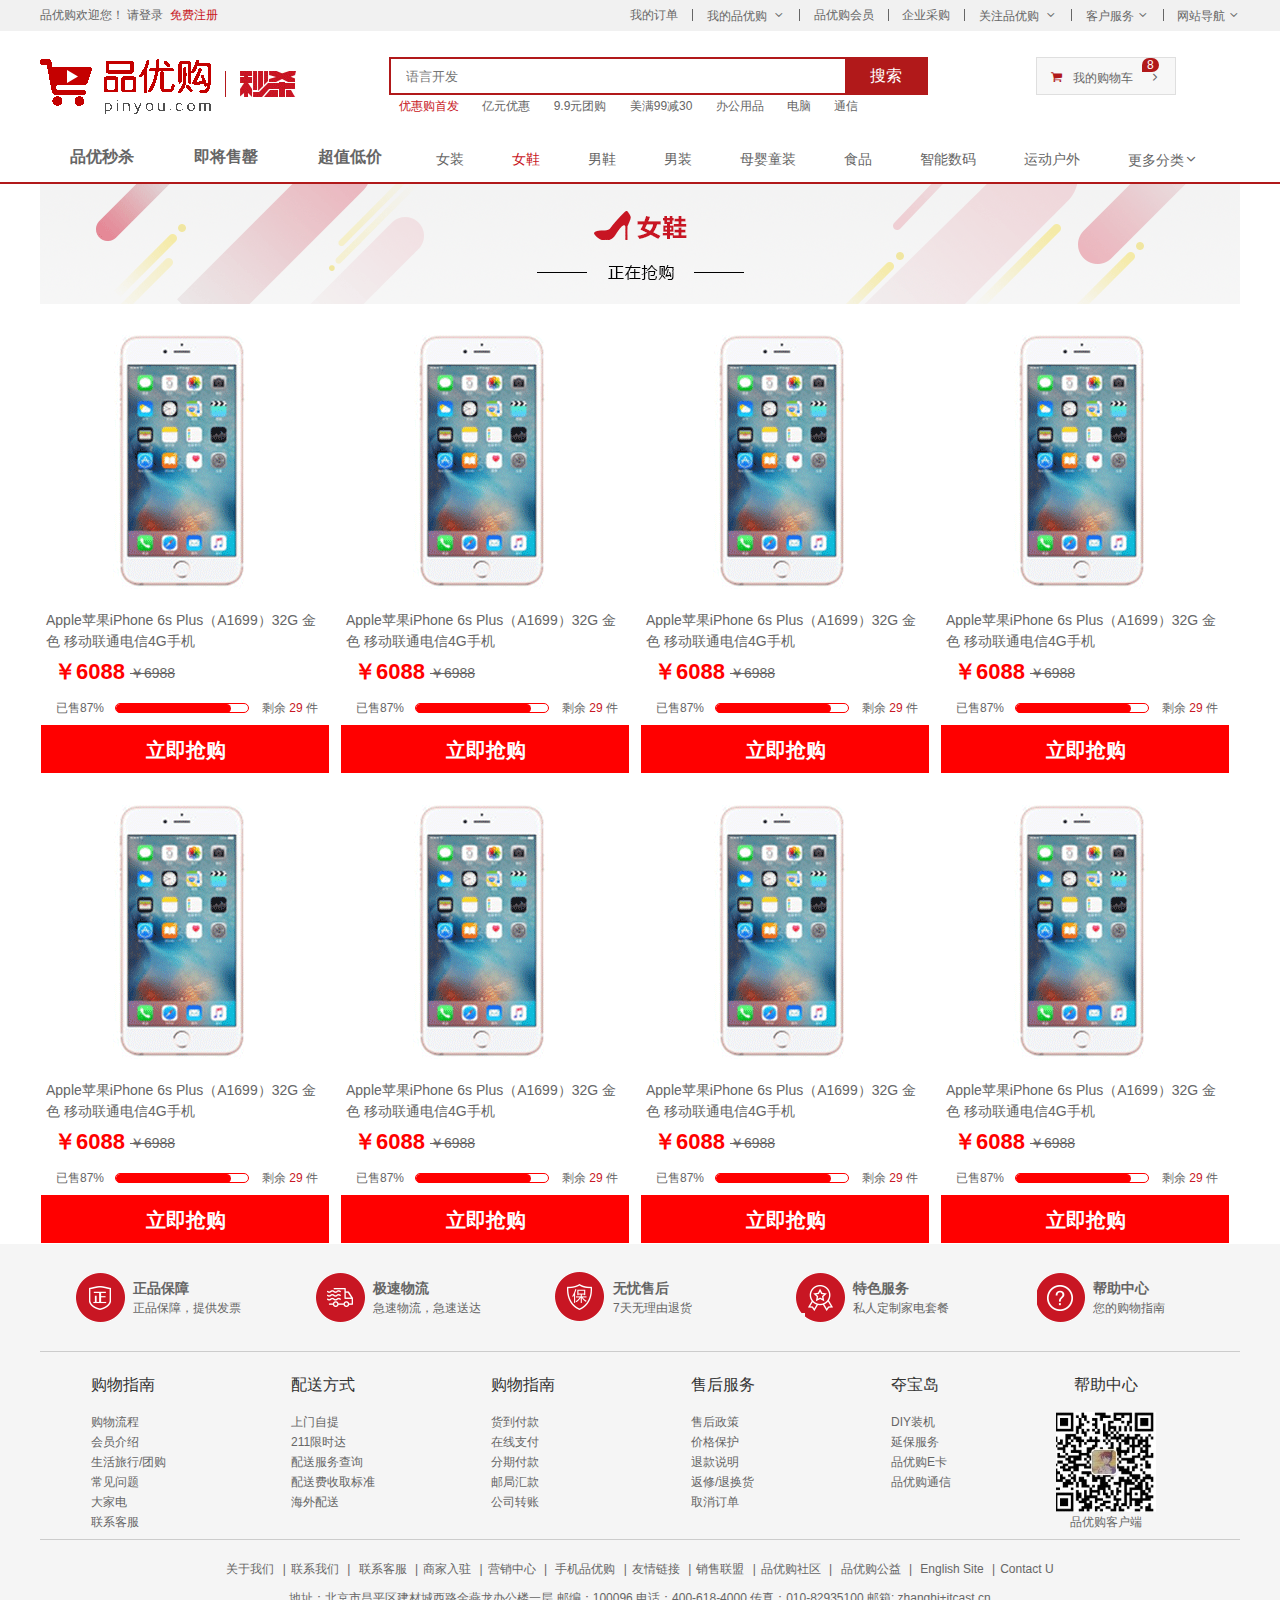
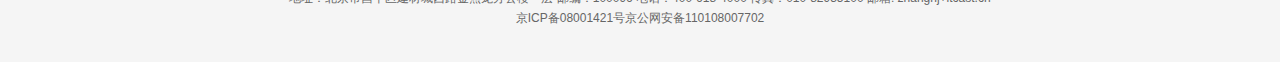
<file: list.html>
<!DOCTYPE html>
<html lang="en">

<head>
    <meta charset="UTF-8">
    <meta http-equiv="X-UA-Compatible" content="IE=edge">
    <meta name="viewport" content="width=device-width, initial-scale=1.0">
    <title>品优购-正品低价、品质保障、配送及时、轻松购物！</title>
    <meta name="description"
        content="品优购-专业的综合网上购物商城,销售家电、数码通讯、电脑、家居百货、服装服饰、母婴、图书、食品等数万个品牌优质商品.便捷、诚信的服务，为您提供愉悦的网上购物体验!" />
    <meta name="Keywords" content="网上购物,网上商城,手机,笔记本,电脑,MP3,CD,VCD,DV,相机,数码,配件,手表,存储卡,京东" />
    <link rel="shortcut icon" href=" favicon.ico" />
    <link rel="stylesheet" href="css/base.css">
    <link rel="stylesheet" href="css/common.css">
    <link rel="stylesheet" href="css/index.css">
    <link rel="stylesheet" href="css/list.css">

</head>

<body>
    <section class="shortcut">
        <div class="w">
            <div class="fl">
                <ul>
                    <li>品优购欢迎您！&nbsp; </li>
                    <li><a href="#">请登录</a>&nbsp;&nbsp;<a href="#" class="style_red">免费注册</a></li>
                </ul>
            </div>

            <div class="fr">
                <ul>
                    <li>我的订单</li>
                    <li></li>
                    <li class="arrow_icon">我的品优购 </li>
                    <li></li>
                    <li>品优购会员 </li>
                    <li></li>
                    <li>企业采购</li>
                    <li></li>
                    <li class="arrow_icon"> 关注品优购 </li>
                    <li></li>
                    <li class="arrow_icon"> 客户服务</li>
                    <li></li>
                    <li class="arrow_icon">网站导航</li>
                </ul>
            </div>
        </div>
    </section>
    <!-- 快捷导航模块  end-->
    <!-- 头部模块 start  -->
    <header class="header w">
        <!-- logo模块 -->
        <div class="logo">
            <h1>
                <a href="index.html" title="品优购商城">品优购商城</a>
            </h1>
        </div>
        <!-- 秒杀模块 -->
        <div class="sk">
            <img src="images/sk_03.png" alt="">
        </div>
        <!-- search模块 -->
        <div class="search">
            <input type="search" name=" " value="" placeholder="语言开发">
            <button>搜索</button>
        </div>
        <!-- 热词模块 -->
        <div class="hotwords">
            <a href="#" class="style_red">优惠购首发</a>
            <a href="#">亿元优惠</a>
            <a href="#">9.9元团购</a>
            <a href="#">美满99减30 </a>
            <a href="#">办公用品</a>
            <a href="#"> 电脑 </a>
            <a href="#">通信</a>
        </div>
        <!-- 购物车模块 -->
        <div class="shopcar">
            我的购物车
            <i class="count">8</i>
        </div>
    </header>
    <!-- 头部模块 end -->
    <!-- 导航栏模块 start  -->
    <div class=" nav">
        <div class="w">
            <div class="sk_list">
                <ul>
                    <li>
                        <a href="#">品优秒杀</a>
                    </li>
                    <li><a href="#">即将售罄</a></li>
                    <li><a href="#">超值低价</a></li>

                </ul>
            </div>
            <div class="sk_con">
                <ul>
                    <li><a href="#"> 女装 </a></li>
                    <li><a href="#" class="style_red">女鞋 </a></li>
                    <li><a href="#">男鞋</a></li>
                    <li><a href="#">男装</a></li>
                    <li><a href="#">母婴童装</a></li>
                    <li><a href="#">食品</a></li>
                    <li><a href="#">智能数码</a></li>
                    <li><a href="#">运动户外</a></li>
                    <li><a href="#">更多分类</a></li>
                </ul>
            </div>
        </div>
    </div>
    <!-- 列表页主体 start -->
    <div class="sk_container">
        <div class=" w sk_hd">
            <img src="upload/sk_01.png" alt="">
        </div>
        <div class="w sk_bd">
            <ul class="clearfix">
                <li>
                    <a href="#"> <img src="upload/iphone.png" alt=""></a>
                    <div class="phone">Apple苹果iPhone 6s Plus（A1699）32G 金色 移动联通电信4G手机</div>
                    <h1> ￥6088</h1>
                    <em>￥6988</em>
                    <div class="sell">
                        <div class="sell_left">已售87%</div>
                        <div class="sell_center">
                            <div class="sell_1">
                                <div class="sell_2"></div>
                            </div>
                        </div>
                        <div class="sell_right">剩余 <span class="style_red">29</span> 件 </div>
                    </div>
                    <div class="sell_bd">
                        <h2>立即抢购</h2>
                    </div>
                </li>
                <li>
                    <a href="#"> <img src="upload/iphone.png" alt=""></a>
                    <div class="phone">Apple苹果iPhone 6s Plus（A1699）32G 金色 移动联通电信4G手机</div>
                    <h1> ￥6088</h1>
                    <em>￥6988</em>
                    <div class="sell">
                        <div class="sell_left">已售87%</div>
                        <div class="sell_center">
                            <div class="sell_1">
                                <div class="sell_2"></div>
                            </div>
                        </div>
                        <div class="sell_right">剩余 <span class="style_red">29</span> 件 </div>
                    </div>
                    <div class="sell_bd">
                        <h2>立即抢购</h2>
                    </div>
                </li>
                <li>
                    <a href="#"> <img src="upload/iphone.png" alt=""></a>
                    <div class="phone">Apple苹果iPhone 6s Plus（A1699）32G 金色 移动联通电信4G手机</div>
                    <h1> ￥6088</h1>
                    <em>￥6988</em>
                    <div class="sell">
                        <div class="sell_left">已售87%</div>
                        <div class="sell_center">
                            <div class="sell_1">
                                <div class="sell_2"></div>
                            </div>
                        </div>
                        <div class="sell_right">剩余 <span class="style_red">29</span> 件 </div>
                    </div>
                    <div class="sell_bd">
                        <h2>立即抢购</h2>
                    </div>
                </li>
                <li>
                    <a href="#"> <img src="upload/iphone.png" alt=""></a>
                    <div class="phone">Apple苹果iPhone 6s Plus（A1699）32G 金色 移动联通电信4G手机</div>
                    <h1> ￥6088</h1>
                    <em>￥6988</em>
                    <div class="sell">
                        <div class="sell_left">已售87%</div>
                        <div class="sell_center">
                            <div class="sell_1">
                                <div class="sell_2"></div>
                            </div>
                        </div>
                        <div class="sell_right">剩余 <span class="style_red">29</span> 件 </div>
                    </div>
                    <div class="sell_bd">
                        <h2>立即抢购</h2>
                    </div>
                </li>
                <li>
                    <a href="#"> <img src="upload/iphone.png" alt=""></a>
                    <div class="phone">Apple苹果iPhone 6s Plus（A1699）32G 金色 移动联通电信4G手机</div>
                    <h1> ￥6088</h1>
                    <em>￥6988</em>
                    <div class="sell">
                        <div class="sell_left">已售87%</div>
                        <div class="sell_center">
                            <div class="sell_1">
                                <div class="sell_2"></div>
                            </div>
                        </div>
                        <div class="sell_right">剩余 <span class="style_red">29</span> 件 </div>
                    </div>
                    <div class="sell_bd">
                        <h2>立即抢购</h2>
                    </div>
                </li>
                <li>
                    <a href="#"> <img src="upload/iphone.png" alt=""></a>
                    <div class="phone">Apple苹果iPhone 6s Plus（A1699）32G 金色 移动联通电信4G手机</div>
                    <h1> ￥6088</h1>
                    <em>￥6988</em>
                    <div class="sell">
                        <div class="sell_left">已售87%</div>
                        <div class="sell_center">
                            <div class="sell_1">
                                <div class="sell_2"></div>
                            </div>
                        </div>
                        <div class="sell_right">剩余 <span class="style_red">29</span> 件 </div>
                    </div>
                    <div class="sell_bd">
                        <h2>立即抢购</h2>
                    </div>
                </li>
                <li>
                    <a href="#"> <img src="upload/iphone.png" alt=""></a>
                    <div class="phone">Apple苹果iPhone 6s Plus（A1699）32G 金色 移动联通电信4G手机</div>
                    <h1> ￥6088</h1>
                    <em>￥6988</em>
                    <div class="sell">
                        <div class="sell_left">已售87%</div>
                        <div class="sell_center">
                            <div class="sell_1">
                                <div class="sell_2"></div>
                            </div>
                        </div>
                        <div class="sell_right">剩余 <span class="style_red">29</span> 件 </div>
                    </div>
                    <div class="sell_bd">
                        <h2>立即抢购</h2>
                    </div>
                </li>
                <li>
                    <a href="#"> <img src="upload/iphone.png" alt=""></a>
                    <div class="phone">Apple苹果iPhone 6s Plus（A1699）32G 金色 移动联通电信4G手机</div>
                    <h1> ￥6088</h1>
                    <em>￥6988</em>
                    <div class="sell">
                        <div class="sell_left">已售87%</div>
                        <div class="sell_center">
                            <div class="sell_1">
                                <div class="sell_2"></div>
                            </div>
                        </div>
                        <div class="sell_right">剩余 <span class="style_red">29</span> 件 </div>
                    </div>
                    <div class="sell_bd">
                        <h2>立即抢购</h2>
                    </div>
                </li>
            </ul>
        </div>
    </div>
    <!-- 列表页主体 end -->
    <!-- 尾部模块 start -->
    <footer class="footer">
        <div class="w">
            <div class="mod_service">
                <ul>
                    <li>
                        <h5> </h5>
                        <div class="service_txt">
                            <h4>正品保障</h4>
                            <p>正品保障，提供发票</p>
                        </div>
                    </li>
                    <li>
                        <h5_1> </h5_1>
                        <div class="service_txt1">
                            <h4>极速物流</h4>
                            <p>急速物流，急速送达</p>
                        </div>
                    </li>
                    <li>
                        <h5_2></h5_2>
                        <div class="service_txt2">
                            <h4>无忧售后</h4>
                            <p>7天无理由退货</p>
                        </div>
                    </li>
                    <li>
                        <h5_3></h5_3>
                        <div class="service_txt3">
                            <h4>特色服务</h4>
                            <p>私人定制家电套餐</p>
                        </div>
                    </li>
                    <li>
                        <h5_4></h5_4>
                        <div class="service_txt4">
                            <h4>帮助中心</h4>
                            <p>您的购物指南</p>
                        </div>
                    </li>
                </ul>
            </div>
            <div class="mod_help">
                <dl>
                    <dt>购物指南</dt>
                    <dd>购物流程</dd>
                    <dd>会员介绍</dd>
                    <dd>生活旅行/团购</dd>
                    <dd>常见问题</dd>
                    <dd>大家电</dd>
                    <dd>联系客服</dd>
                </dl>
                <dl>
                    <dt>配送方式</dt>
                    <dd>上门自提</dd>
                    <dd>211限时达</dd>
                    <dd>配送服务查询</dd>
                    <dd>配送费收取标准</dd>
                    <dd>海外配送</dd>
                </dl>
                <dl>
                    <dt>购物指南</dt>
                    <dd>货到付款</dd>
                    <dd>在线支付</dd>
                    <dd>分期付款</dd>
                    <dd>邮局汇款</dd>
                    <dd>公司转账</dd>

                </dl>
                <dl>
                    <dt>售后服务</dt>
                    <dd>售后政策</dd>
                    <dd>价格保护</dd>
                    <dd>退款说明</dd>
                    <dd>返修/退换货</dd>
                    <dd>取消订单</dd>

                </dl>
                <dl>
                    <dt>夺宝岛</dt>
                    <dd>DIY装机</dd>
                    <dd>延保服务</dd>
                    <dd>品优购E卡</dd>
                    <dd>品优购通信</dd>

                </dl>
                <dl>
                    <dt>帮助中心</dt>
                    <dd><img src="images/hello vue.jpg" alt=""></dd>
                    <dd>品优购客户端</dd>

                </dl>
            </div>
            <div class="mod_copyright">
                <div class="links">
                    <a href="">关于我们</a> |<a href="">联系我们</a> | <a href="">联系客服</a> |<a href="">商家入驻</a> |<a
                        href="">营销中心</a> |<a href=""> 手机品优购</a> |<a href="">友情链接</a> |<a href="">销售联盟</a> |<a
                        href="">品优购社区</a> |<a href=""> 品优购公益</a> | <a href="">English Site</a> |<a href="">Contact U</a>
                </div>
                <div class="copyright">
                    地址：北京市昌平区建材城西路金燕龙办公楼一层 邮编：100096 电话：400-618-4000 传真：010-82935100 邮箱: zhanghj+itcast.cn <br />
                    京ICP备08001421号京公网安备110108007702
                </div>
            </div>
        </div>
    </footer>
    <!-- 尾部模块 end-->

</body>

</html>
</file>
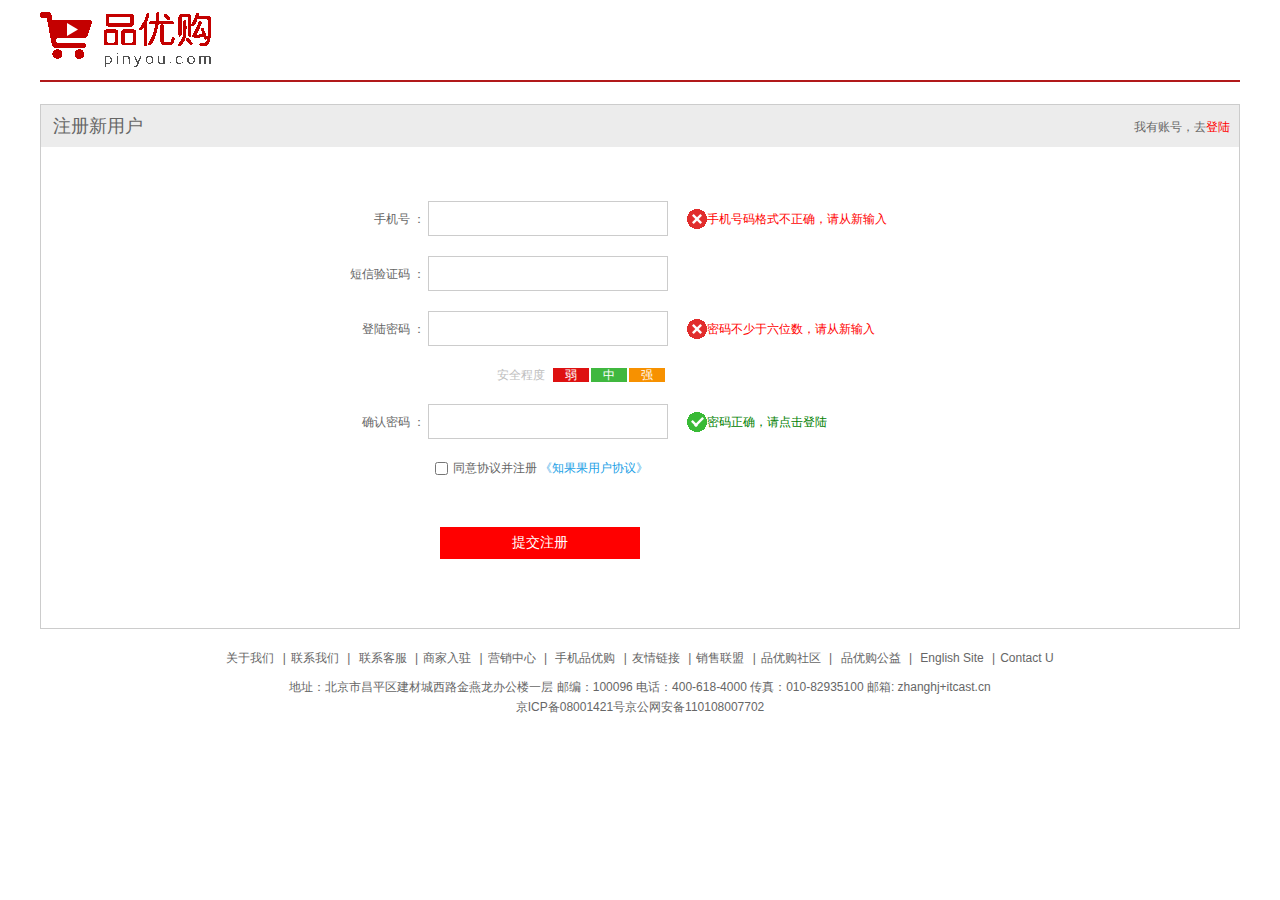
<file: register.html>
<!DOCTYPE html>
<html lang="en">

<head>
    <meta charset="UTF-8">
    <meta http-equiv="X-UA-Compatible" content="IE=edge">
    <meta name="viewport" content="width=device-width, initial-scale=1.0">
    <title>注册</title>
    <link rel="shortcut icon" href=" favicon.ico" />
    <link rel="stylesheet" href="css/base.css">
    <link rel="stylesheet" href="css/register.css">

</head>

<body>
    <div class="w">
        <header><img src="images/logo.png" alt=""></header>
        <div class="registerarea">
            <div class="new">
                <h2>注册新用户</h2>
                <span>我有账号，去<a href="#" class="style_red">登陆</a></span>
            </div>
            <div class="regform">
                <ul>
                    <li><label for="">手机号 ：</label> <input type="text" name="" id="" class="inp"> <span class="error">
                            <i class="error_icon"></i>手机号码格式不正确，请从新输入
                        </span></li>
                    <li><label for="">短信验证码 ：</label> <input type="text" name="" id="" class="inp">
                    </li>
                    <li><label for="">登陆密码 ：</label> <input type="password" name="" id="" class="inp"><span class="error">
                            <i class="error_icon"></i>密码不少于六位数，请从新输入
                        </span></li>
                    <li class="safe"> <i>安全程度</i> <em class="ruo">弱</em><em class="zhong">中</em><em class="qiang">强</em>
                    </li>
                    <li><label for="">确认密码 ：</label> <input type="text" name="" id="" class="inp"><span class="success">
                            <i class="success_icon"></i>密码正确，请点击登陆
                        </span></li>
                    <li class="agree"><input type="checkbox" class="xieyi">同意协议并注册 <a href="#">《知果果用户协议》</a></li>
                    <li> <input type="submit" value="提交注册" class="btn"></li>
                </ul>
            </div>
        </div>
        <footer>
            <div class="mod_copyright">
                <div class="links">
                    <a href="">关于我们</a> |<a href="">联系我们</a> | <a href="">联系客服</a> |<a href="">商家入驻</a> |<a href="">营销中心</a> |<a href=""> 手机品优购</a> |<a href="">友情链接</a> |<a href="">销售联盟</a> |<a href="">品优购社区</a> |<a href=""> 品优购公益</a> | <a href="">English Site</a>                    |<a href="">Contact U</a>
                </div>
                <div class="copyright">
                    地址：北京市昌平区建材城西路金燕龙办公楼一层 邮编：100096 电话：400-618-4000 传真：010-82935100 邮箱: zhanghj+itcast.cn <br /> 京ICP备08001421号京公网安备110108007702
                </div>
            </div>
        </footer>
    </div>
</body>

</html>
</file>
<file: css/base.css>
/* 把所有内外边距清零 */

* {
  margin: 0;
  padding: 0;
  /* css3盒子模型 */
  box-sizing: border-box;
}

/* 倾斜的字体不倾斜 */

em,
i {
  font-style: normal;
}

/* 清除li 小圆点 */

li {
  list-style: none;
}

/* 清除图片底部留白 */

img {
  /* border: 0;照顾低版本浏览器 如果图片外面包含了链接 会有边框的问题 */
  border: 0;
  vertical-align: middle;
}

/* 鼠标放到按钮上 变成小手 */

button {
  cursor: pointer;
}

/* 所有的a链接改变颜色 清除下划线 */

a {
  color: #666;
  text-decoration: none;
}

/* 鼠标放在a链接上变红色 */

a:hover {
  color: #c81623;
}

/* 按钮 表单字体 */

button,
input {
  font-family: Microsoft YaHei, Heiti SC, tahoma, arial, Hiragino Sans GB,
    '\5B8B\4F53', sans-serif;
  border: 0;
  outline: none;
}

body {
  /* 抗锯齿 文字显示更清晰 */
  -webkit-font-smoothing: antialiased;
  background-color: #fff;
  font: 12px/1.5 Microsoft YaHei, Heiti SC, tahoma, arial, Hiragino Sans GB,
    '\5B8B\4F53', sans-serif;
  color: #666;
}

.hide,
.none {
  display: none;
}

/* 清除浮动 */

.clearfix:after {
  visibility: hidden;
  clear: both;
  display: block;
  content: '.';
  height: 0;
}

.clearfix {
  *zoom: 1;
}
</file>
<file: css/common.css>
/* 字体声明 */

@font-face {
  font-family: 'icomoon';
  src: url('../fonts/icomoon.eot?jnamed');
  src: url('../fonts/icomoon.eot?jnamed#iefix') format('embedded-opentype'),
    url('../fonts/icomoon.ttf?jnamed') format('truetype'),
    url('../fonts/icomoon.woff?jnamed') format('woff'),
    url('../fonts/icomoon.svg?jnamed#icomoon') format('svg');
  font-weight: normal;
  font-style: normal;
  font-display: block;
}
/* 版心 */

.w {
  width: 1200px;
  margin: 0 auto;
}

.fl {
  float: left;
}

.fr {
  float: right;
}

.style_red {
  color: #c81623;
}
/* 快捷导航模块 */

.shortcut {
  height: 31px;
  line-height: 31px;
  background-color: #f1f1f1;
}

.shortcut ul li {
  float: left;
}

.shortcut .fr ul li:nth-child(even) {
  width: 0.5px;
  height: 12px;
  margin: 9px 14px;
  background-color: #666666;
}

.arrow_icon::after {
  font-family: 'icomoon';
  content: '\e900';
  margin-left: 3px;
}
/* 头部模块 start   */

.header {
  position: relative;
  height: 106px;
  background-color: #fff;
}

.logo {
  position: absolute;
  top: 27px;
  width: 171px;
  height: 61px;
  background-color: #fff;
}

.logo a {
  display: block;
  width: 171px;
  height: 61px;
  /* 这里注意需要回到父级寻找images里面的图片 需要../  */
  background: url(../images/logo.png);
  /* font-size: 0; 京东的做法 */
  text-indent: -9999px;
  overflow: hidden;
}

.search {
  position: absolute;
  top: 26px;
  left: 349px;
  width: 539px;
  height: 38px;
  border: 2px solid #b1191a;
}

.search input {
  float: left;
  width: 454px;
  height: 34px;
  padding-left: 15px;
}

.search button {
  float: left;
  margin-top: -1px;
  width: 81px;
  height: 36px;
  background-color: #b1191a;
  font-size: 16px;
  color: #fff;
  text-align: center;
  line-height: 36px;
}

.hotwords {
  position: absolute;
  top: 66px;
  left: 349px;
}

.hotwords a {
  margin: 0 10px;
}
/* 购物车模块 */

.shopcar {
  position: absolute;
  right: 64px;
  top: 26px;
  width: 140px;
  height: 38px;
  text-align: center;
  line-height: 38px;
  border: 1px solid #dfdfdf;
  background-color: #f7f7f7;
}

.shopcar::before {
  font-family: 'icomoon';
  content: '\f07a';
  color: #b1191a;
  margin-right: 8px;
}

.shopcar::after {
  font-family: 'icomoon';
  content: '\e902';
  margin-left: 13px;
}

.count {
  position: absolute;
  top: 0;
  left: 105px;
  /* width: 14px; 这里不能给宽度 超过两个数字后边就没背景颜色了 */
  height: 14px;
  line-height: 14px;
  color: #fff;
  background-color: #b1191a;
  /* 给padding 使文字把盒子撑开 */
  padding: 0 5px;
  border-radius: 7px 7px 7px 0;
}
/* 导航栏模块 */

.nav {
  height: 47px;
  border-bottom: 2px solid #b1191a;
}

.dropdown {
  float: left;
  width: 210px;
  height: 45px;
  background-color: #b1191a;
}

.navitems {
  float: left;
}

.dropdown .dt {
  width: 100%;
  height: 100%;
  text-align: center;
  line-height: 45px;
  font-size: 16px;
  color: #fff;
}

.dropdown .dd {
  /* display: none; */
  width: 210px;
  height: 465px;
  margin-top: 2px;
  background-color: #c81623;
}

.dropdown .dd ul li {
  height: 31px;
  position: relative;
  margin-left: 2px;
  padding-left: 10px;
}

.dropdown .dd ul li::after {
  position: absolute;
  top: 8px;
  right: 8px;
  font-family: 'icomoon';
  content: '\e902';
  color: #fff;
}

.dropdown .dd ul li:hover {
  background-color: #fff;
}

.dropdown .dd ul li a {
  font-size: 14px;
  color: #fff;
  line-height: 31px;
}

.dropdown .dd ul li:hover a {
  color: #c81623;
}

.navitems ul li {
  float: left;
}

.navitems ul li a {
  display: block;
  height: 45px;
  line-height: 45px;
  font-size: 16px;
  padding: 0 25px;
}
/* 底部模块 start */

.footer {
  height: 418px;
  background-color: #f5f5f5;
  padding-top: 28px;
}

.mod_service {
  height: 80px;
  border-bottom: 1px solid #ccc;
}

.mod_service ul li {
  float: left;
  width: 240px;
  height: 50px;
  padding-left: 35px;
  background-color: #f5f5f5;
}

.mod_service ul li h5 {
  float: left;
  width: 50px;
  height: 50px;
  background: url(../images/icons.png) no-repeat -252px -2px;
  margin-right: 8px;
  /* vertical-align: middle; */
}

.service_txt h4 {
  font-size: 14px;
  margin-top: 6px;
}

.service_txt p {
  font-size: 12px;
}

.service_txt1 h4 {
  font-size: 14px;
  margin-top: 6px;
}

.service_txt1 p {
  font-size: 12px;
}

.service_txt2 h4 {
  font-size: 14px;
  margin-top: 6px;
}

.service_txt2 p {
  font-size: 12px;
}

.service_txt3 h4 {
  font-size: 14px;
  margin-top: 6px;
}

.service_txt3 p {
  font-size: 12px;
}

.service_txt4 p {
  font-size: 12px;
}

.service_txt4 h4 {
  font-size: 14px;
  margin-top: 6px;
}

.mod_service ul li h5_1 {
  float: left;
  width: 50px;
  height: 50px;
  background: url(../images/icons.png) no-repeat -254px -53px;
  margin-right: 8px;
}

.mod_service ul li h5_2 {
  float: left;
  width: 50px;
  height: 50px;
  background: url(../images/icons.png) no-repeat -257px -106px;
  margin-right: 8px;
}

.mod_service ul li h5_3 {
  float: left;
  width: 50px;
  height: 50px;
  background: url(../images/icons.png) no-repeat -257px -156px;
  margin-right: 8px;
}

.mod_service ul li h5_4 {
  float: left;
  width: 50px;
  height: 50px;
  background: url(../images/icons.png) no-repeat -256px -208px;
  margin-right: 8px;
}

.mod_help {
  height: 188px;
  border-bottom: 1px solid #ccc;
}

.mod_help dl {
  float: left;
  width: 200px;
}

.mod_help dl dt {
  font-size: 16px;
  color: #333333;
  margin: 21px 0 15px 51px;
}

.mod_help dl dd {
  font-style: 12px;
  margin-left: 51px;
  line-height: 20px;
}

.mod_help dl:last-child {
  margin-left: -60px;
  text-align: center;
}

.mod_copyright {
  text-align: center;
}

.links {
  margin: 20px 0px 10px 0px;
}

.links a {
  padding: 0 5px;
}

.copyright {
  line-height: 20px;
}

#ziying {
  width: 20px;
  height: 10px;
  color: #fff;
  padding: 1px 6px 1px 6px;
  border-radius: 3px;
  background-color: red;
}
</file>
<file: css/index.css>
/* 字体声明 */

@font-face {
  font-family: 'icomoon';
  src: url('../fonts/icomoon.eot?jnamed');
  src: url('../fonts/icomoon.eot?jnamed#iefix') format('embedded-opentype'),
    url('../fonts/icomoon.ttf?jnamed') format('truetype'),
    url('../fonts/icomoon.woff?jnamed') format('woff'),
    url('../fonts/icomoon.svg?jnamed#icomoon') format('svg');
  font-weight: normal;
  font-style: normal;
  font-display: block;
}

.main {
  width: 980px;
  height: 456px;
  background-color: rgb(255, 255, 255);
  margin-left: 220px;
  margin-top: 10px;
}

.focus {
  float: left;
  width: 720px;
  height: 456px;
  background-color: bisque;
}

.newflash {
  float: right;
  width: 250px;
  height: 456px;
  /* background-color: blueviolet; */
}

.newflash .news {
  height: 165px;
  border: 1px solid #ccc;
  background-color: rgb(255, 255, 255);
}

.bargain {
  margin-top: 8px;
}

.news .top {
  height: 31px;
  line-height: 31px;
  border-bottom: 1px dotted #ccc;
  padding: 0 15px;
}

.top h4 {
  float: left;
  font-size: 14px;
  font-weight: 400;
}

.top a {
  float: right;
}

.top a::after {
  font-family: 'icomoon';
  content: '\e902';
}

.bottom {
  padding: 5px 15px 0 16px;
}

.bottom ul li {
  height: 23px;
  line-height: 23px;
  overflow-x: hidden;
  white-space: nowrap;
  text-overflow: ellipsis;
}

.newflash .lifestyle {
  overflow: hidden;
  height: 208px;
  /* background-color: blue; */
  border: 1px solid #ccc;
  border-top: 0;
}

.lifestyle ul {
  width: 252px;
}

.lifestyle ul li {
  position: relative;
  float: left;
  width: 63px;
  height: 71px;
  text-align: center;
  padding-top: 14px;
  border-right: 1px solid #ccc;
  border-bottom: 1px solid #ccc;
}

.lifestyle i {
  display: inline-block;
  width: 24px;
  height: 24px;
  margin-bottom: 4px;
  background: url(../images/icons.png) -17px -16px;
}

.lifestyle ul li .l1 {
  background: url(../images/icons.png) -80px -16px;
}

.lifestyle ul li .l2 {
  background: url(../images/icons.png) -142px -16px;
}

.lifestyle ul li .l3 {
  background: url(../images/icons.png) -206px -16px;
}

.lifestyle ul li .l4 {
  background: url(../images/icons.png) -17px -88px;
}

.lifestyle ul li .l5 {
  background: url(../images/icons.png) -78px -88px;
}

.lifestyle ul li .l6 {
  background: url(../images/icons.png) -141px -88px;
}

.lifestyle ul li .l7 {
  background: url(../images/icons.png) -206px -88px;
}

.lifestyle ul li .l8 {
  background: url(../images/icons.png) -17px -159px;
}

.lifestyle ul li .l9 {
  background: url(../images/icons.png) -78px -159px;
}

.lifestyle ul li .l10 {
  background: url(../images/icons.png) -141px -159px;
}

.lifestyle ul li .l11 {
  background: url(../images/icons.png) -206px -159px;
}

.lifestyle ul li img {
  position: absolute;
  top: 0;
  right: 0;
}

.recom {
  margin-top: 10px;
  height: 164px;
  background-color: #ebebeb;
}

.recom_hd {
  /* position: relative; */
  float: left;
  width: 206px;
  height: 164px;
  background-color: #5c5251;
  text-align: center;
  padding: 30px;
}
/* .recom_hd img {
     position: absolute;
     top: 50%;
     margin-top: -44px;
     left: 50%;
     margin-left: -37px;
 } */

.recom_bd {
  float: left;
}

.recom_bd ul li {
  float: left;
  position: relative;
}

.recom_bd ul li img {
  width: 248px;
  height: 164px;
}

.recom_bd ul li:nth-child(-n + 3)::after {
  content: '';
  position: absolute;
  right: 0;
  top: 10px;
  width: 1px;
  height: 145px;
  background-color: #ccc;
}

/* 猜你喜欢 */
.likes {
  margin-bottom: 20px;
}

.likes_top {
  margin-top: 20px;
}

.likes_top i {
  float: right;
  margin-top: -20px;
}
.likes_bottom {
  margin-bottom: 20px;
}

.likes_bottom ul li {
  float: left;
  width: 200px;
  margin: 15px 0 0 30px;
}

.likes_bottom ul li a img {
  width: 200px;
  height: 200px;
}

.likes_bottom ul li div {
  margin-top: 10px;
}
.likes_bottom ul li div > i {
  color: red;
}

.likes_bottom ul li div > .more_info {
  width: 190px;
  height: 40px;
  /* white-space: nowrap; */
  overflow: hidden;
  text-overflow: ellipsis;
  display: -webkit-box;
  -webkit-line-clamp: 2;
  -webkit-box-orient: vertical;
}
.likes_bottom ul li div h3 {
  display: inline;
  color: red;
}

.box_hd {
  height: 30px;
  border-bottom: 2px solid #c81623;
}

.box_hd h3 {
  float: left;
  font-size: 18px;
  font-weight: 400;
  color: #c81623;
}

.tab_list ul li {
  float: left;
}

.tab_list {
  float: right;
  line-height: 30px;
}

.tab_list ul li a {
  padding: 0 15px;
}

.box_bd {
  height: 361px;
  /* background-color: pink; */
}

.tab_list_item div {
  float: left;
  height: 361px;
}

.tab_list_item_1 {
  text-align: center;
  width: 210px;
  background-color: #f9f9f9;
}

.tab_list_item_1 ul li {
  width: 88px;
  height: 33px;
  float: left;
  margin-right: 10px;
  text-align: center;
  line-height: 33px;
  border-bottom: 1px solid #ccc;
}

.tab_list_item_1 ul {
  padding-left: 12px;
}

.tab_list_item_1 img {
  margin-top: 23px;
}

.tab_list_item_2 {
  width: 329px;
}

.tab_list_item_3 {
  width: 220px;
  padding: 27px 0px 0px 17px;
  border-right: 1px solid #ccc;
  border-bottom: 1px solid #ccc;
}
/*  
 .tab_list_item_3>a {
     display: block;
     border-bottom: 1px solid #ccc;
 } */

.tab_list_item_4 {
  width: 221px;
  padding: 70px 25px;
  border-right: 1px solid #ccc;
  border-bottom: 1px solid #ccc;
}

.tab_list_item_5 {
  width: 220px;
  padding: 27px 0px 0px 20px;
  border-bottom: 1px solid #ccc;
}
/* .tab_list_item_5>a {
     display: block;
     border-bottom: 1px solid #ccc;
 } */

.tab_1,
.tab_2 {
  padding-top: 19px;
}

.tab_list_item_3 .p1 {
  float: left;
  width: 220px;
  height: 1px;
  background-color: #ccc;
  margin-left: -18px;
}

.tab_list_item_5 .p2 {
  float: left;
  width: 220px;
  height: 1px;
  background-color: #ccc;
  margin-left: -20px;
}

.pinpai {
  height: 65px;
  background-color: blueviolet;
  margin-top: 20px;
}
</file>
<file: css/detail.css>
/*详情页的样式文件*/

.de_container {
  margin-top: 20px;
}

.crumb_wrap {
  height: 25px;
}

.crumb_wrap a {
  margin-right: 10px;
}

.preview_wrap {
  width: 400px;
  height: 590px;
}

.preview_img {
  position: relative;
  height: 398px;
  border: 1px solid #ccc;
  box-sizing: content-box;
}

.mask {
  display: none;
  position: absolute;
  width: 250px;
  height: 250px;
  background-color: #fede4f;
  opacity: 0.5;
  border: 1px solid #ccc;
  cursor: move;
}

.big {
  display: none;
  position: absolute;
  left: 410px;
  top: 0;
  width: 500px;
  height: 500px;
  /* background-color: #e12228; */
  z-index: 999;
  border: 1px solid #ccc;
  overflow: hidden;
}

.big img {
  position: absolute;
  top: 0;
  right: 0;
}

.preview_list {
  position: relative;
  height: 60px;
  margin-top: 60px;
}

.list_item {
  width: 320px;
  height: 60px;
  margin: 0 auto;
}

.list_item li {
  float: left;
  width: 56px;
  height: 56px;
  border: 2px solid transparent;
  margin: 0 2px;
}

.list_item li.current {
  border-color: #c81623;
  box-sizing: content-box;
}

.arrow_prev,
.arrow_next {
  position: absolute;
  top: 15px;
  width: 22px;
  height: 32px;
  background-color: purple;
}

.arrow_prev {
  left: 0;
  background: url(../images/arrow-prev.png) no-repeat;
}

.arrow_next {
  right: 0;
  background: url(../images/arrow-next.png) no-repeat;
}

.itemInfo_wrap {
  width: 718px;
  box-sizing: content-box;
}

.sku_name {
  height: 30px;
  font-size: 16px;
  font-weight: 700;
}

.news {
  height: 32px;
  color: #e12228;
}

.summary dl {
  overflow: hidden;
}

.summary dt,
.summary dd {
  float: left;
}

.summary dt {
  width: 60px;
  padding-left: 10px;
  line-height: 36px;
}

.summary_price,
.summary_promotion {
  position: relative;
  padding: 10px 0;
  background-color: #fee9eb;
}

.price {
  font-size: 24px;
  color: #e12228;
}

.summary_price a {
  color: #c81623;
}

.remark {
  position: absolute;
  right: 10px;
  top: 20px;
}

.summary_promotion {
  padding-top: 0;
}

.summary_promotion dd {
  width: 450px;
  line-height: 36px;
}

.summary_promotion em {
  display: inline-block;
  width: 40px;
  height: 22px;
  background-color: #c81623;
  text-align: center;
  line-height: 22px;
  color: #fff;
}

.summary_support dd {
  line-height: 36px;
}

.choose_color a {
  display: inline-block;
  width: 80px;
  height: 41px;
  background-color: #f7f7f7;
  border: 1px solid #ededed;
  text-align: center;
  line-height: 41px;
  box-sizing: border-box;
}

.summary a.current {
  border-color: #c81623;
}

.choose_version {
  margin: 10px 0;
}

.choose_version a,
.choose_type a {
  display: inline-block;
  height: 32px;
  padding: 0 12px;
  background-color: #f7f7f7;
  border: 1px solid #ededed;
  text-align: center;
  line-height: 32px;
}

.choose_btns {
  margin-top: 20px;
}

.choose_amount {
  position: relative;
  float: left;
  width: 50px;
  height: 46px;
  /* background-color: pink; */
}

.choose_amount input {
  width: 33px;
  height: 44px;
  border: 1px solid #ccc;
  text-align: center;
}

.add,
.reduce {
  position: absolute;
  right: 0;
  width: 15px;
  height: 22px;
  border: 1px solid #ccc;
  background-color: #f1f1f1;
  text-align: center;
  line-height: 22px;
}

.add {
  top: 0;
}

.reduce {
  bottom: 0;
  /*禁止鼠标样式*/
  cursor: not-allowed;
  /* pointer  小手  move  移动  */
}

.addcar {
  float: left;
  width: 142px;
  height: 46px;
  background-color: #c81623;
  text-align: center;
  line-height: 46px;
  font-size: 18px;
  color: #fff;
  margin-left: 10px;
  font-weight: 700;
}

.product_detail {
  margin-bottom: 50px;
}

.aside {
  width: 208px;
  border: 1px solid #ccc;
}

.tab_list {
  overflow: hidden;
  height: 34px;
}

/*把背景颜色 底边框都给 li*/

.tab_list li {
  float: left;
  background-color: #f1f1f1;
  border-bottom: 1px solid #ccc;
  height: 33px;
  text-align: center;
  line-height: 33px;
}

/*鼠标单击 li 变化样式   背景变白色 去掉下边框 文字变颜色*/

.tab_list .current {
  background-color: #fff;
  border-bottom: 0;
  color: red;
}

.first_tab {
  width: 208px;
}

.second_tab {
  width: 103px;
  border-left: 1px solid #ccc;
}

.tab_con {
  padding: 0 10px;
}

.tab_con li {
  border-bottom: 1px solid #ccc;
}

.tab_con li h5 {
  /*超出的文字省略号显示*/
  white-space: nowrap;
  overflow: hidden;
  text-overflow: ellipsis;
  font-weight: 400;
}

.aside_price {
  font-weight: 700;
  margin: 10px 0;
}

.as_addcar {
  display: block;
  width: 88px;
  height: 26px;
  border: 1px solid #ccc;
  background-color: #f7f7f7;
  margin: 10px auto;
  text-align: center;
  line-height: 26px;
}

.detail {
  width: 978px;
}

.detail_tab_list {
  height: 39px;
  border: 1px solid #ccc;
  background-color: #f1f1f1;
}

.detail_tab_list li {
  float: left;
  height: 39px;
  line-height: 39px;
  padding: 0 20px;
  text-align: center;
  cursor: pointer;
}

.detail_tab_list .current {
  background-color: #c81623;
  color: #fff;
}

.item_info {
  padding: 20px 0 0 20px;
}

.item_info li {
  line-height: 22px;
}

.more {
  float: right;
  font-weight: 700;
  font-family: 'icomoon';
}
</file>
<file: css/list.css>
/* 列表页专有的css */

@font-face {
    font-family: 'icomoon';
    src: url('../fonts/icomoon.eot?jnamed');
    src: url('../fonts/icomoon.eot?jnamed#iefix') format('embedded-opentype'), url('../fonts/icomoon.ttf?jnamed') format('truetype'), url('../fonts/icomoon.woff?jnamed') format('woff'), url('../fonts/icomoon.svg?jnamed#icomoon') format('svg');
    font-weight: normal;
    font-style: normal;
    font-display: block;
}

.sk img {
    position: absolute;
    left: 185px;
    top: 40px;
    border-left: 1px solid #b3181c;
    padding-left: 14px;
}

.sk_list ul li {
    float: left;
}

.sk_list ul li a {
    display: inline-block;
    font-size: 16px;
    font-weight: 700;
    text-align: center;
    line-height: 40px;
    margin: 0 30px;
}

.sk_con ul li {
    float: left;
}

.sk_con ul li a {
    font-size: 14px;
    margin: 0 24px;
    text-align: center;
    line-height: 45px;
}

.sk_con ul li:last-child a::after {
    font-family: 'icomoon';
    content: '\e900';
}

.sk_bd ul li {
    overflow: hidden;
    float: left;
    width: 290px;
    height: 460px;
    /* background-color: burlywood; */
    text-align: center;
    margin: 10px 10px 0 0;
    border: 1px solid transparent;
}

.sk_bd ul li:nth-child(4n) {
    margin-right: 0;
}

.phone {
    width: 290px;
    height: 50px;
    padding: 5px 5px 0 5px;
    text-align: left;
    font-size: 14px;
}

.sk_bd ul li h1 {
    float: left;
    color: red;
    font-size: 22px;
    margin-left: 13px;
}

.sk_bd ul li em {
    float: left;
    margin-top: 8px;
    margin-left: 5px;
    font-size: 14px;
    text-decoration: line-through;
}

.sk_bd ul li:hover {
    border: 1px solid red;
    border-bottom: 0;
}

.sell {
    margin-top: 40px;
    width: 290px;
    height: 27px;
    /* background-color: rgb(194, 207, 7); */
}

.sell_left {
    float: left;
    text-align: center;
    line-height: 27px;
    margin-left: 15px;
}

.sell_1 {
    float: left;
    position: absolute;
    width: 134px;
    height: 10px;
    border: 1px solid red;
    margin: 8px 12px 8px 74px;
    border-radius: 5px;
}

.sell_2 {
    float: left;
    width: 87%;
    height: 9px;
    background-color: red;
    border-radius: 5px;
}

.sell_right {
    float: right;
    line-height: 27px;
    margin-right: 13px;
}

.sell_bd {
    width: 290px;
    height: 50px;
    background-color: red;
    margin-top: 3px;
}

.sell_bd h2 {
    font-size: 20px;
    color: #fff;
    text-align: center;
    line-height: 50px;
}


/* 
.sk_container .sk_bd ul li {
    float: left;
} */
</file>
<file: css/register.css>
/* 版心 */
 
 .w {
     width: 1200px;
     margin: 0 auto;
 }
 
 .style_red {
     color: red;
 }
 
 header {
     height: 82px;
     /* background-color: thistle; */
     border-bottom: 2px solid #b1191a;
     line-height: 82px;
 }
 
 .registerarea {
     height: 525px;
     /* background-color: thistle; */
     margin-top: 22px;
     border: 1px solid #ccc;
 }
 
 .new {
     position: relative;
     height: 42px;
     background-color: #ececec;
 }
 
 .new h2 {
     float: left;
     font-size: 18px;
     font-weight: 400;
     line-height: 42px;
     margin-left: 12px;
 }
 
 .new span {
     position: absolute;
     float: left;
     top: 13px;
     right: 9px;
 }
 
 .regform {
     width: 600px;
     /* background-color: thistle; */
     margin: 54px auto 0;
 }
 
 .regform ul li {
     margin-bottom: 20px;
 }
 
 .regform ul li label {
     display: inline-block;
     width: 85px;
     text-align: right;
 }
 
 .regform ul li .inp {
     width: 240px;
     height: 35px;
     border: 1px solid #ccc;
 }
 
 .regform ul li span {
     margin-left: 15px;
 }
 
 .error {
     color: red;
 }
 
 .error_icon {
     /* i是行内元素 不能直接给宽和高 需要转化为行内块元素 */
     display: inline-block;
     vertical-align: middle;
     margin-top: -2px;
     width: 20px;
     height: 20px;
     background: url(../images/error.png) no-repeat;
 }
 
 .success {
     color: green;
 }
 
 .success_icon {
     /* i是行内元素 不能直接给宽和高 需要转化为行内块元素 */
     display: inline-block;
     vertical-align: middle;
     margin-top: -2px;
     width: 20px;
     height: 20px;
     background: url(../images/success.png) no-repeat;
 }
 
 .safe {
     margin-left: 157px;
 }
 
 .safe i {
     margin-right: 5px;
     color: #bebebe;
 }
 
 .safe em {
     padding: 0 12px;
     color: #fff;
     margin-right: 2px;
 }
 
 .ruo {
     background-color: #de1111;
 }
 
 .zhong {
     background-color: #40b83f;
 }
 
 .qiang {
     background-color: #f79100;
 }
 
 .xieyi {
     margin-left: 95px;
     vertical-align: middle;
     margin-right: 5px;
 }
 
 .agree a {
     color: #1ba1e6;
 }
 
 .btn {
     width: 200px;
     height: 32px;
     background-color: red;
     font-size: 14px;
     color: #fff;
     margin: 30px 0 0 100px;
 }
 
 .mod_copyright {
     text-align: center;
 }
 
 .links {
     margin: 20px 0px 10px 0px;
 }
 
 .links a {
     padding: 0 5px;
 }
 
 .copyright {
     line-height: 20px;
 }
</file>
